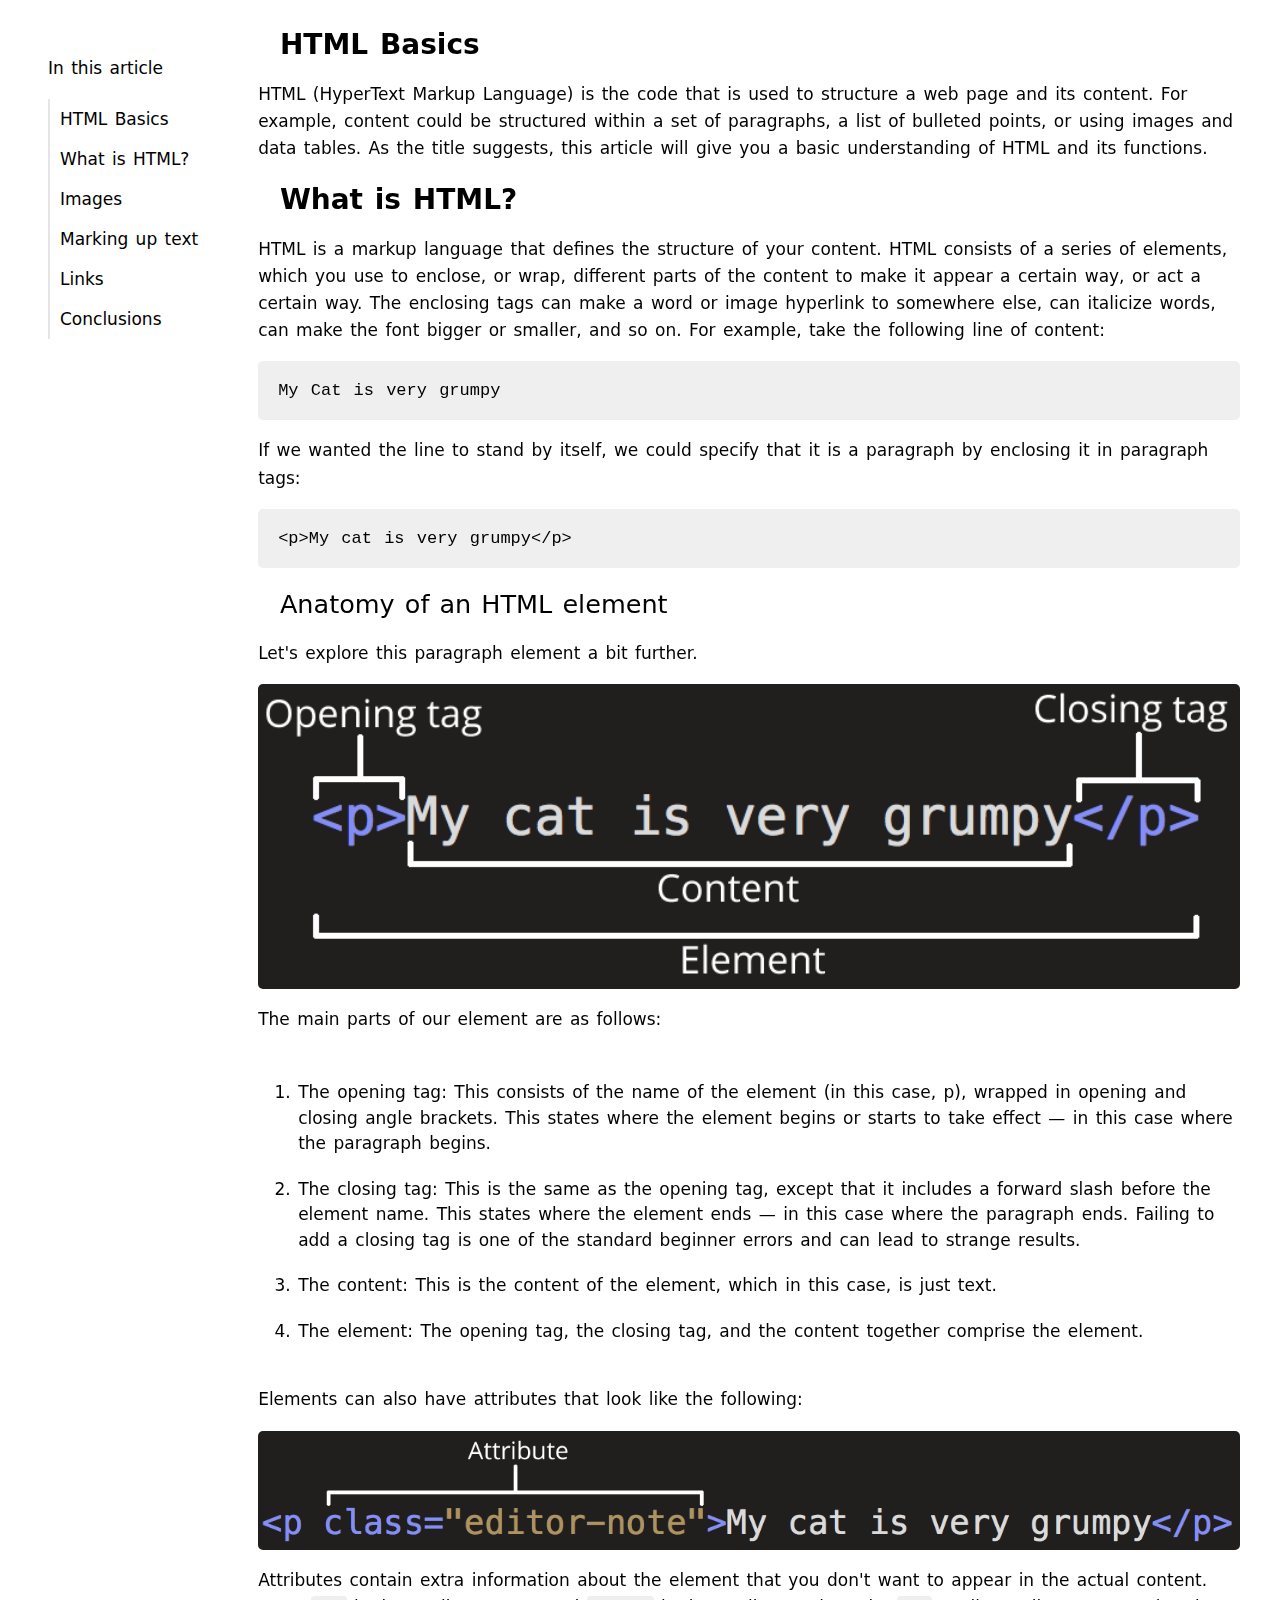
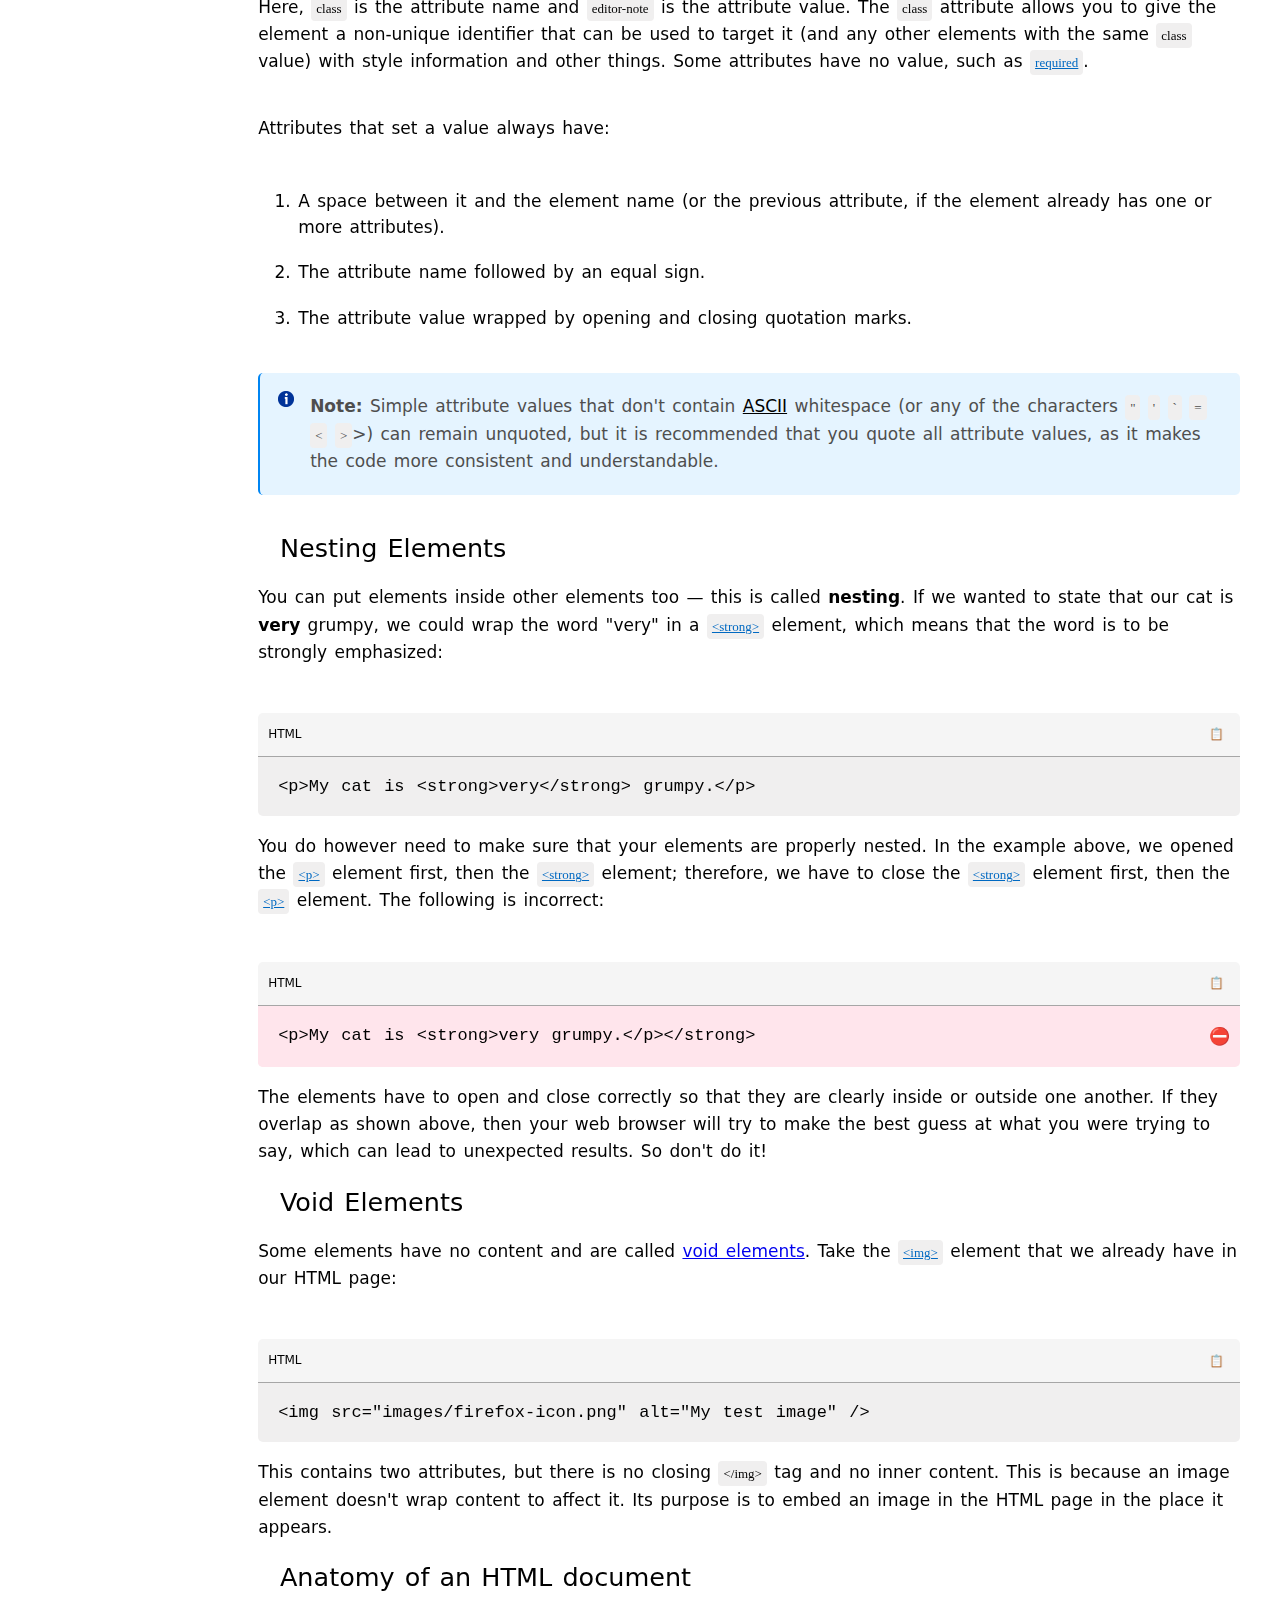
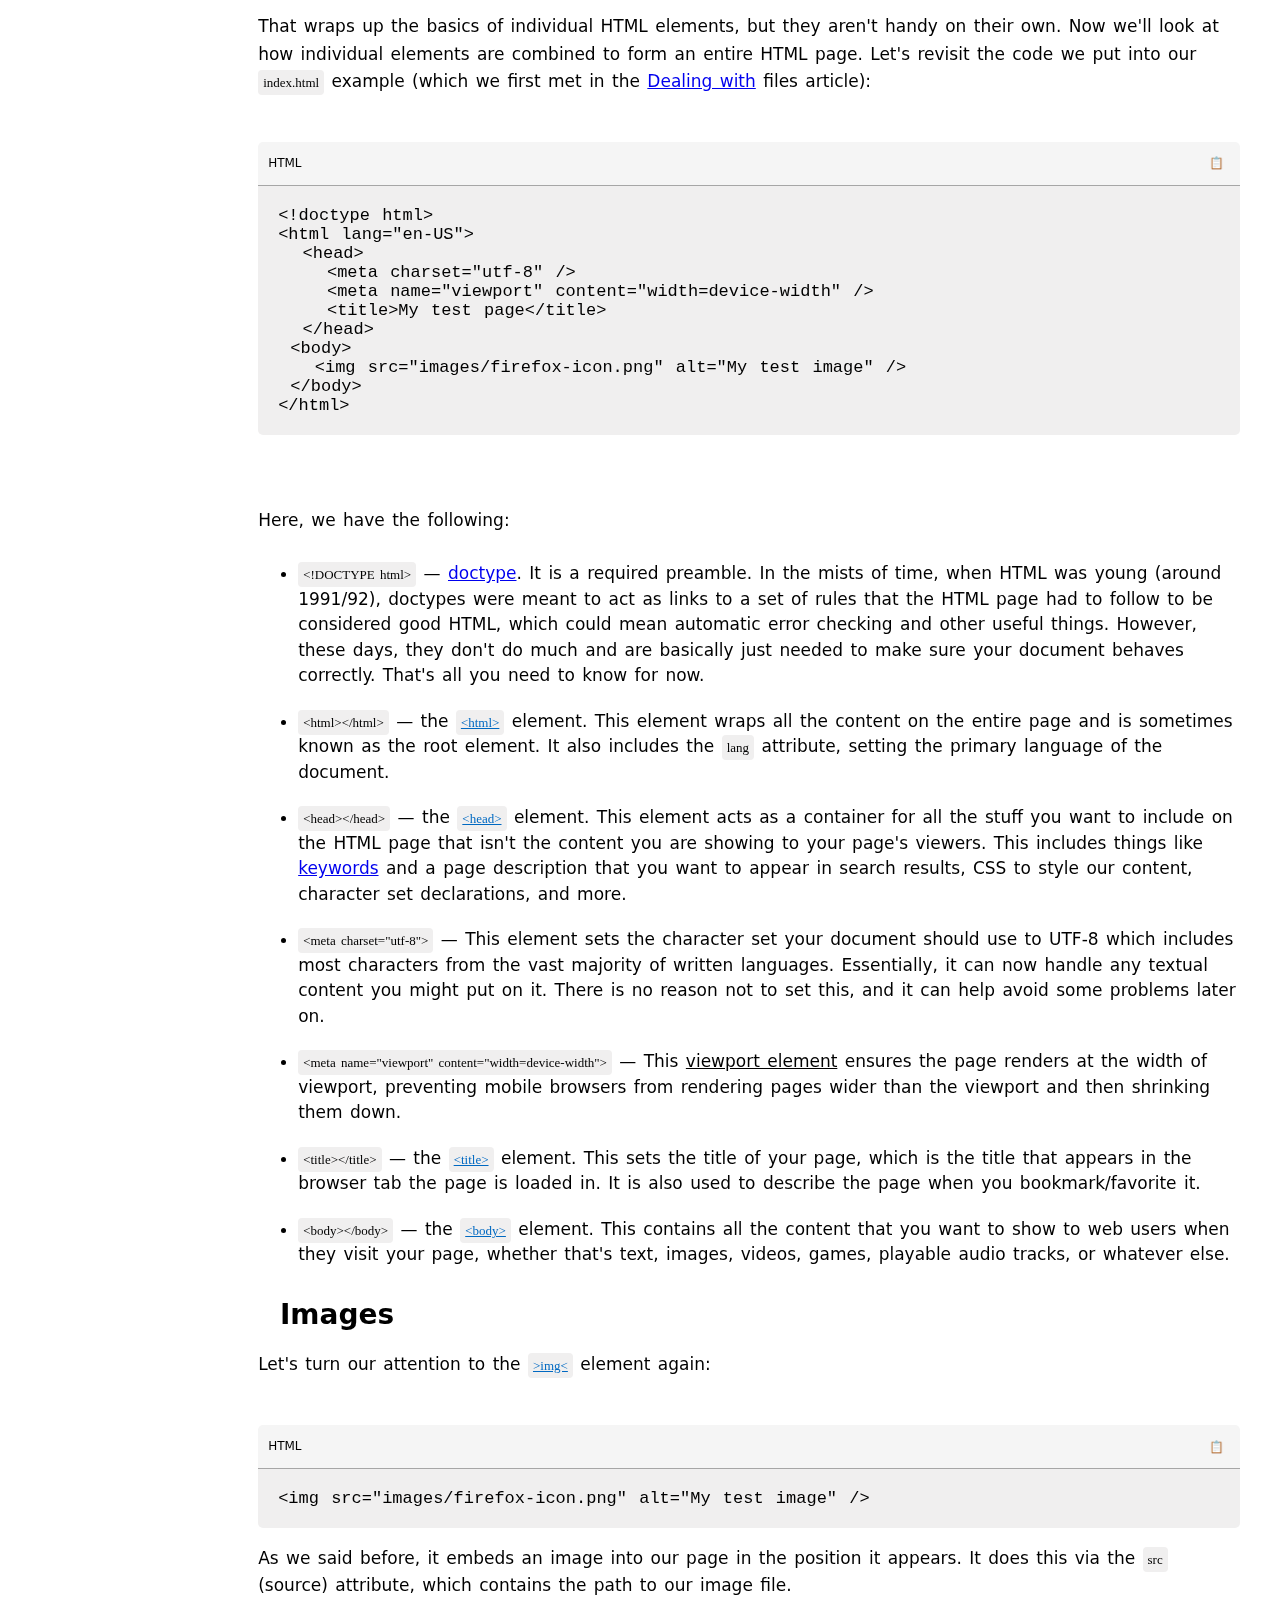
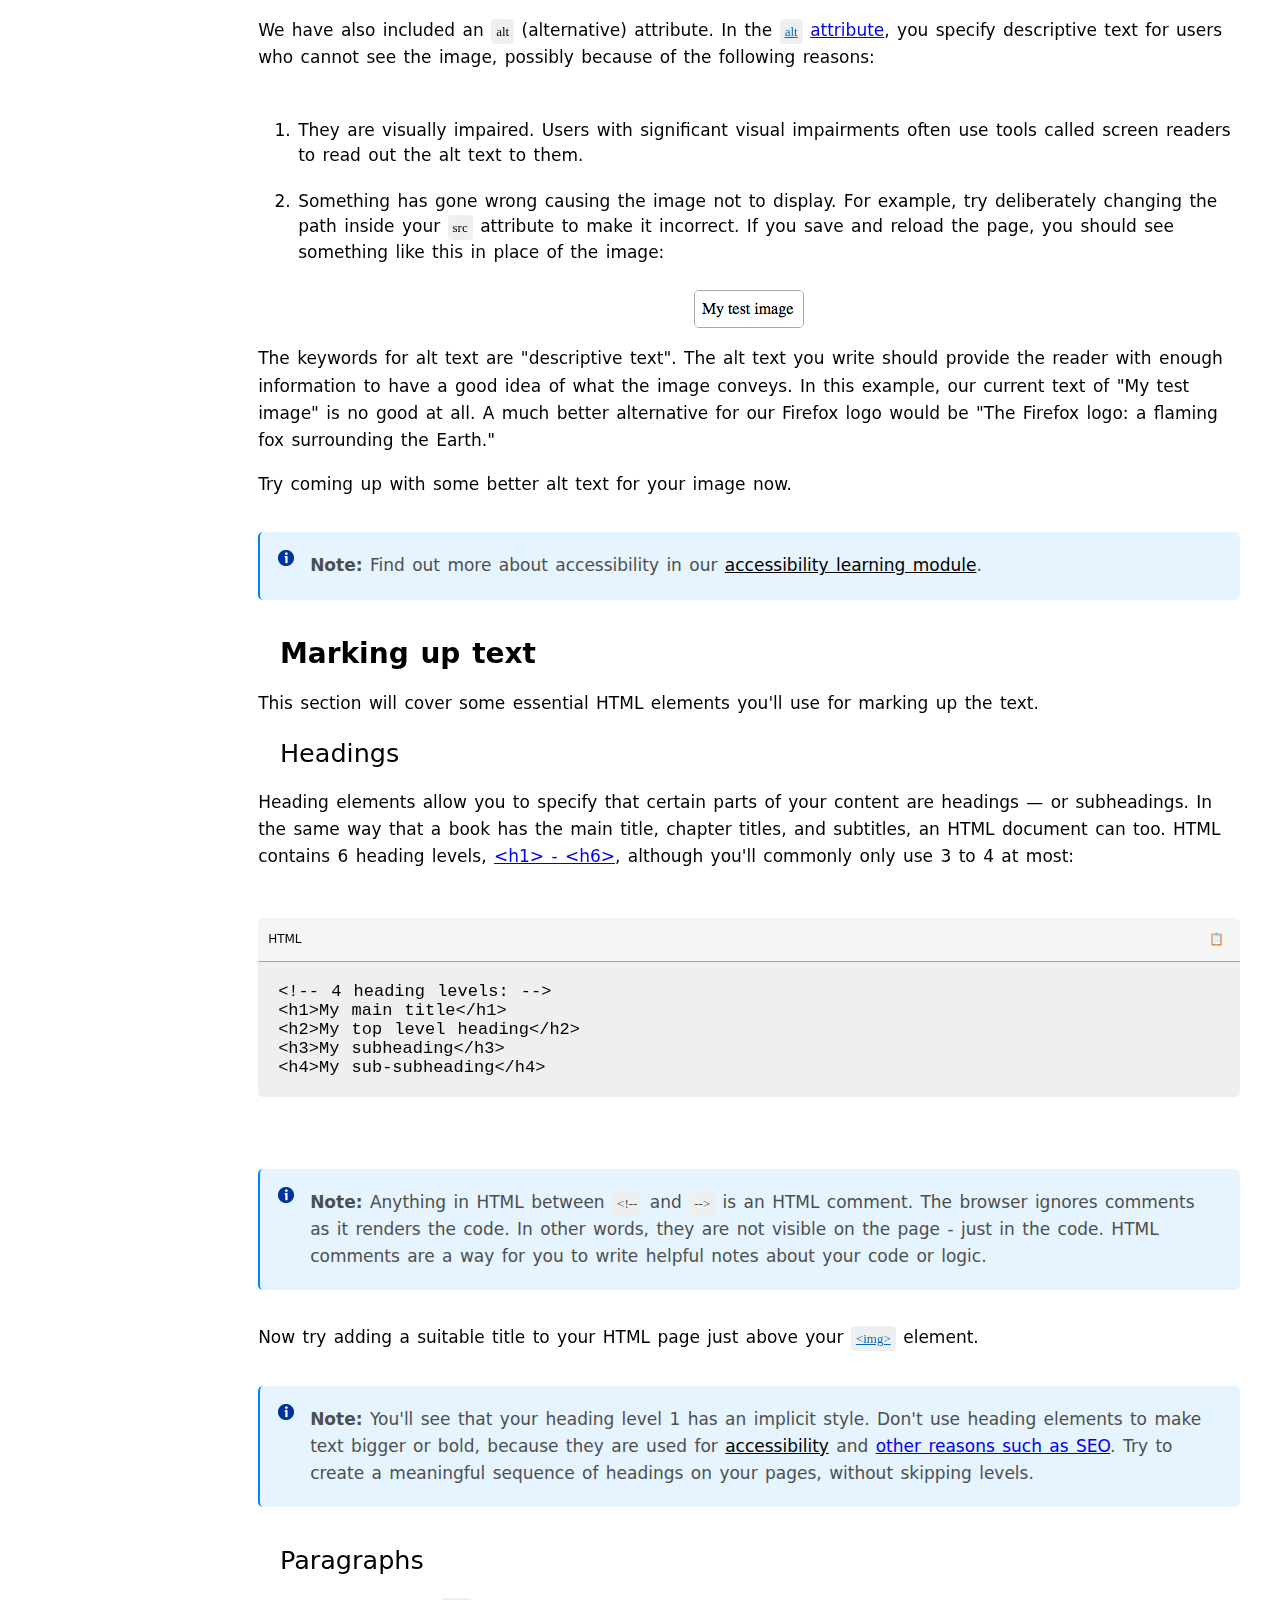
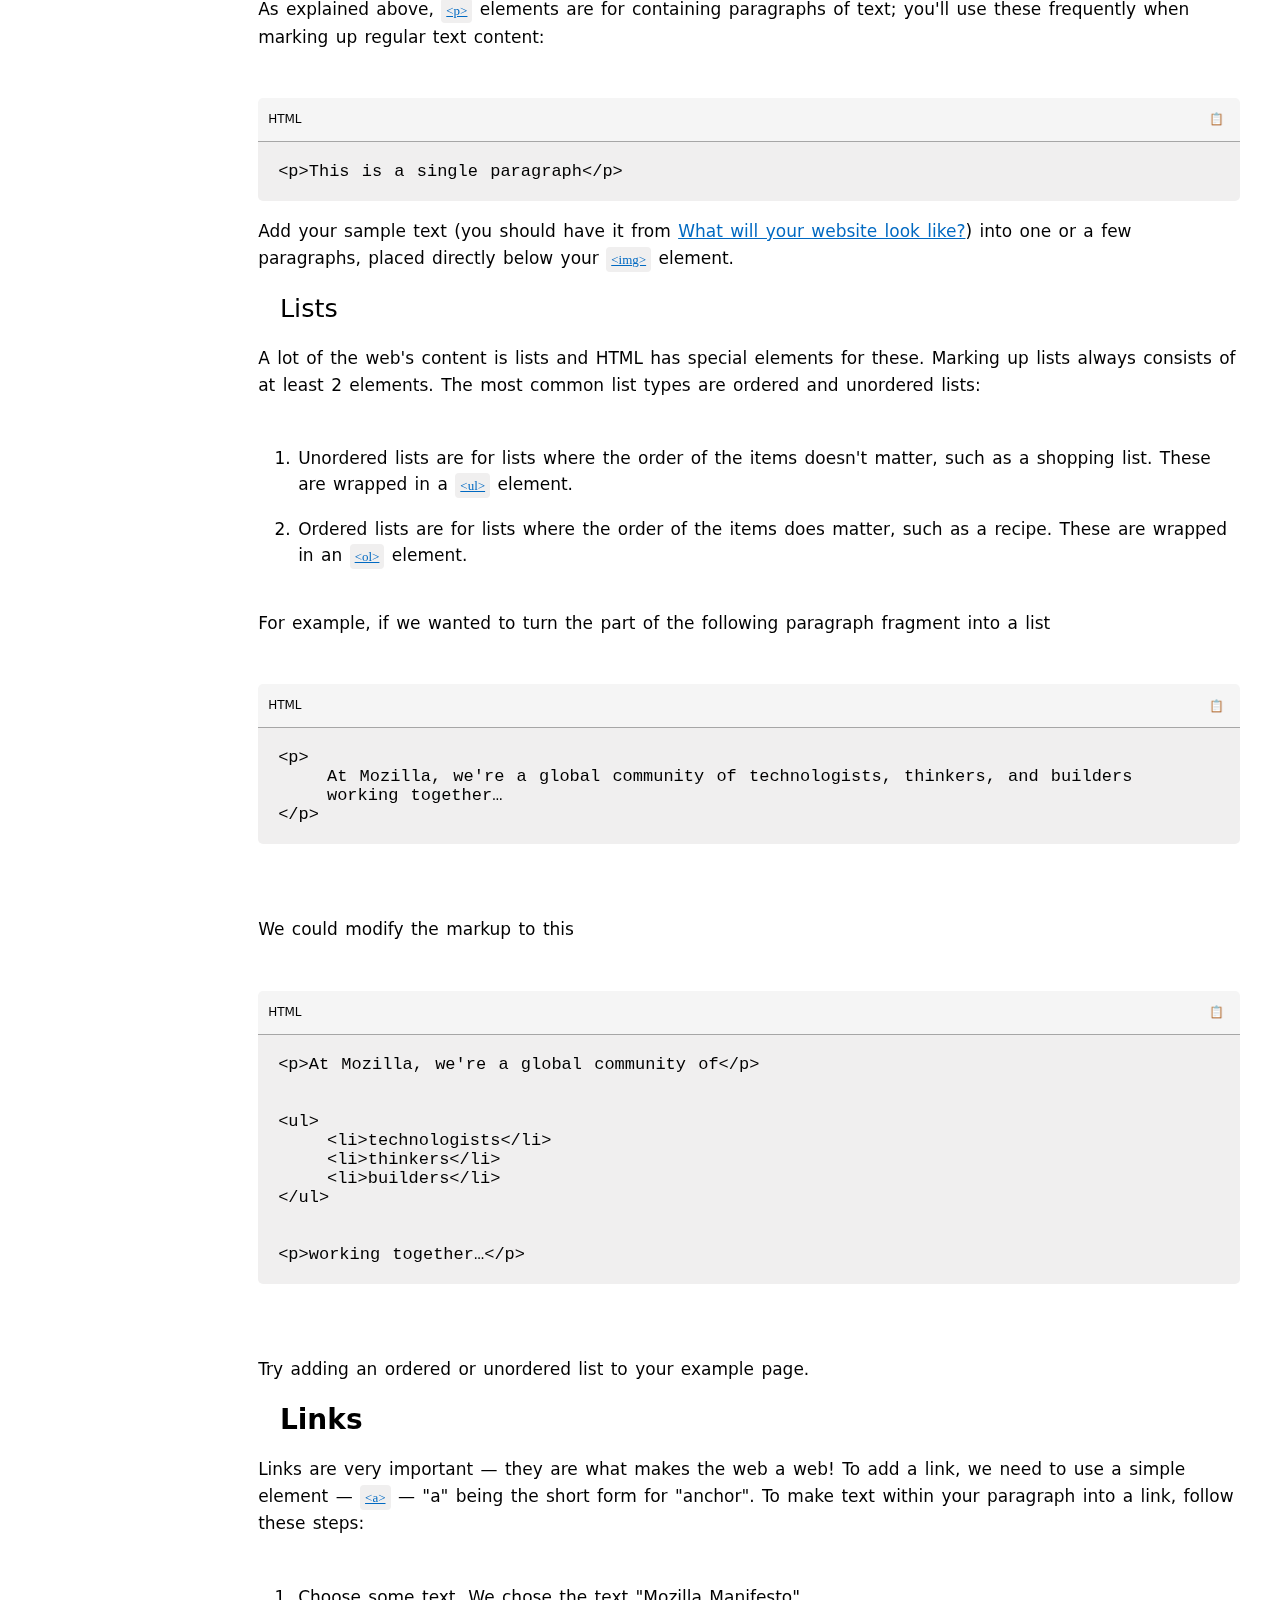
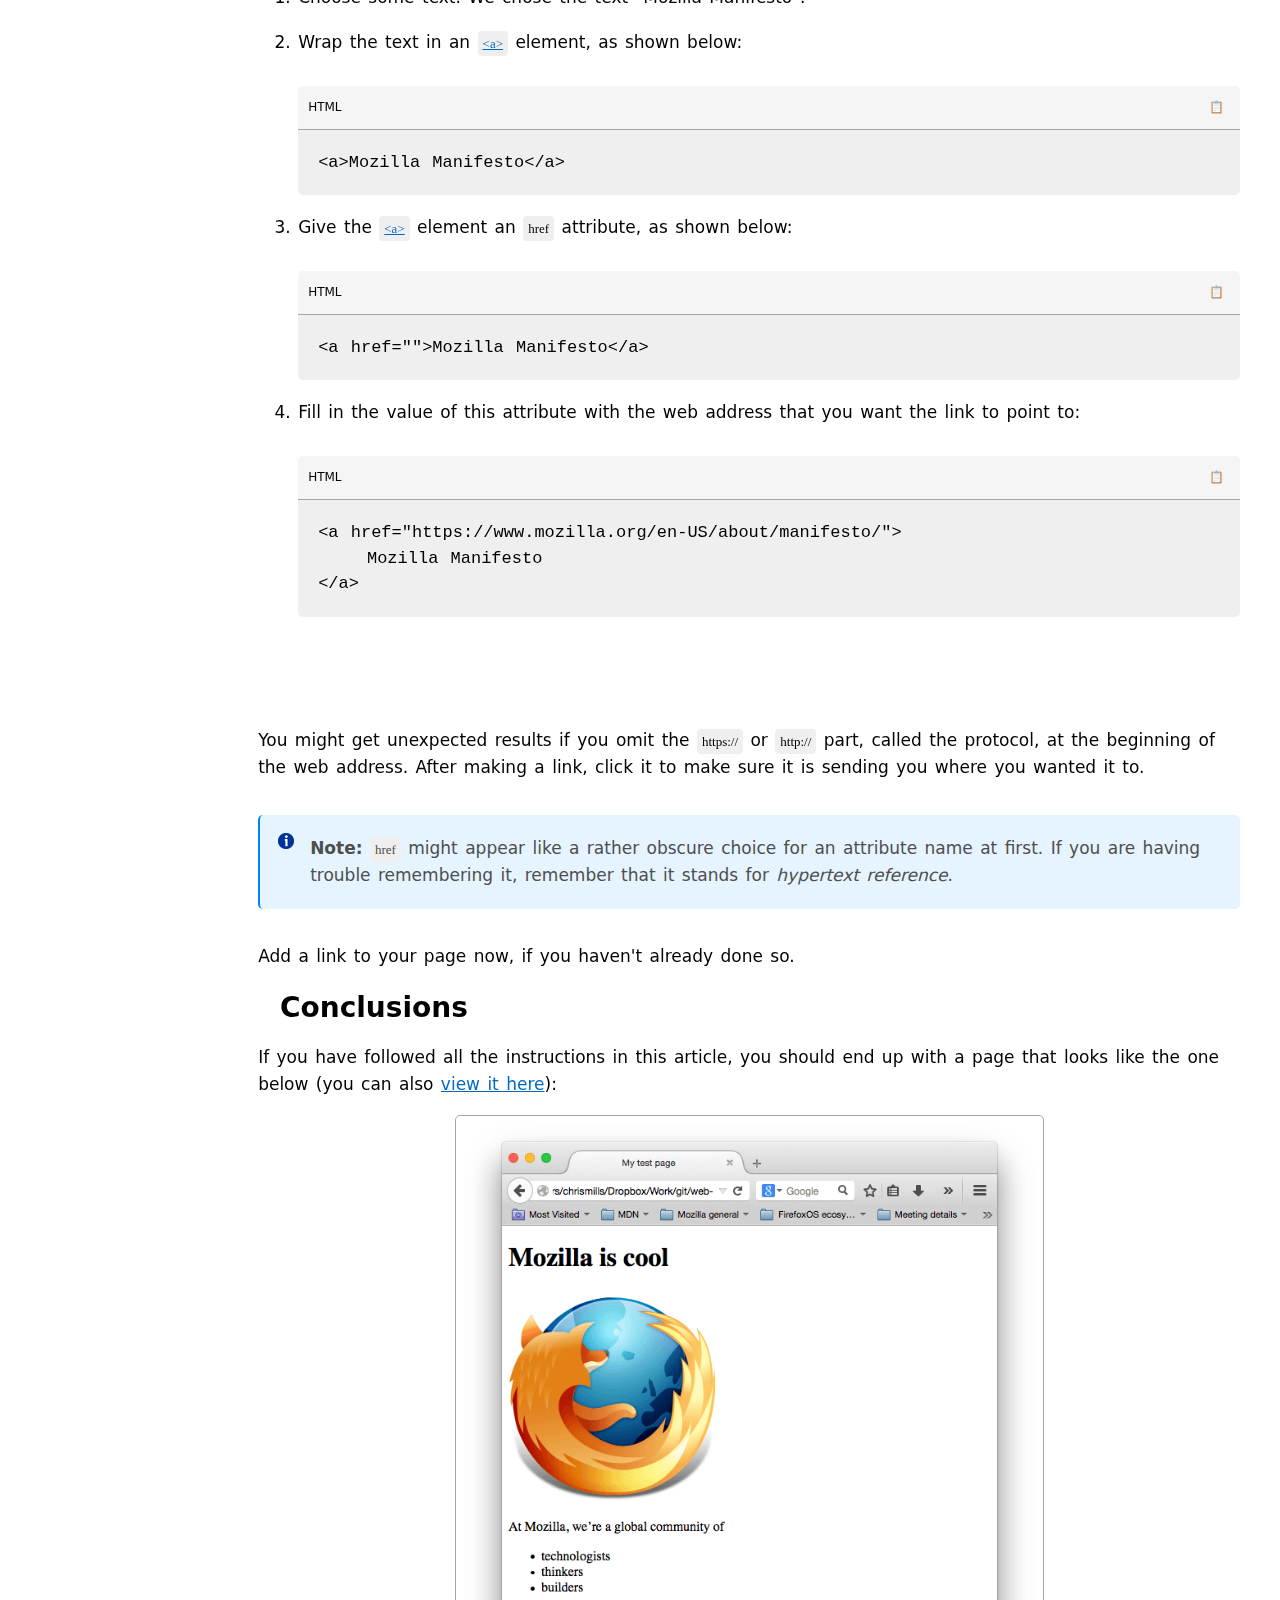
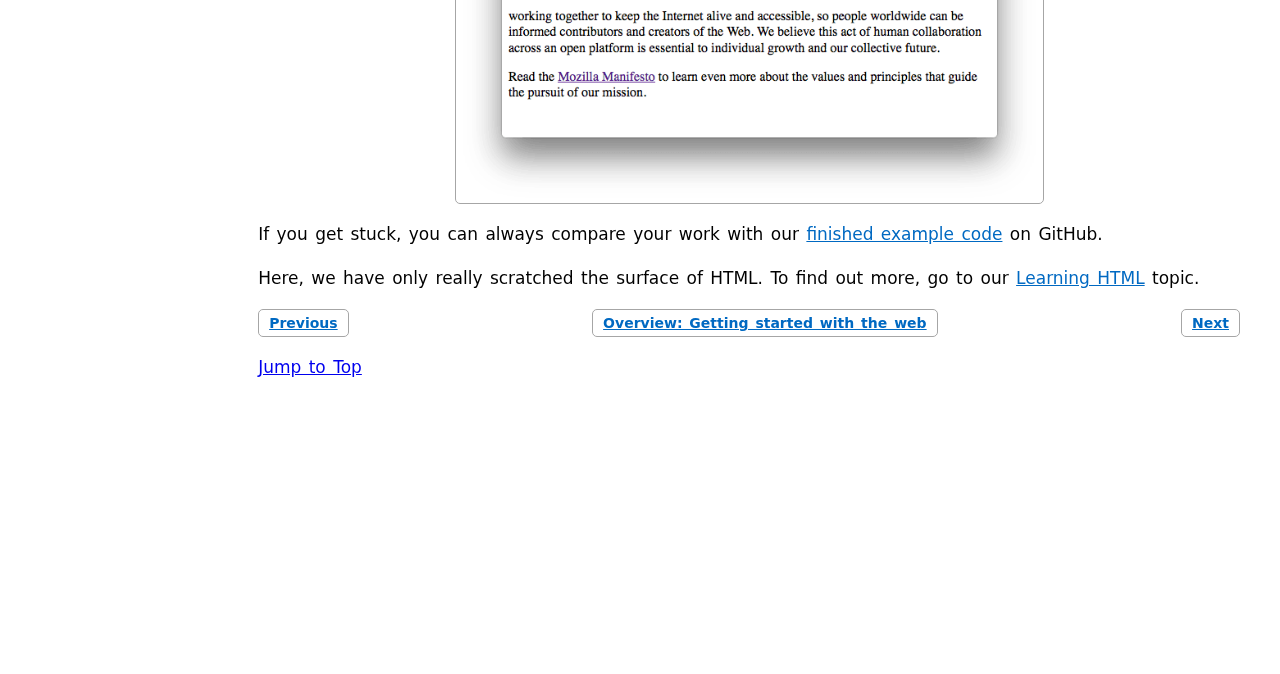
<file: index.html>
<!DOCTYPE html>
<html lang="en">
<head>
    <meta charset="UTF-8">
    <meta name="viewport" content="width=device-width, initial-scale=1.0">
    <title>Documentation Page</title>
    <link rel="stylesheet" href="Documentationpage.css">
</head>
<body>
        
    <nav id="navbar">
        <p>In this article</p>
        <a class="nav-link" href="#HTML_Basics" class="active">HTML Basics</a>
        <a class="nav-link" href="#What_is_HTML">What is HTML?</a>
        <a class="nav-link" href="#Images">Images</a>
        <a class="nav-link" href="#Marking_up_text">Marking up text</a>
        <a class="nav-link" href="#Links">Links</a>
        <a href="#conclusion" class="nav-link">Conclusions</a>
        
    </nav>
    <main id="main-doc">
        
        <section class="main-section" id="HTML_Basics">
            <header><a href="#HTML_Basics" class="neutral">HTML Basics</a></header>
            <p>HTML (<span>H</span>yperText <span>M</span>arkup <span>L</span>anguage) is the code that is used to structure a web page and its content. For example, content could be structured within a set of paragraphs, a list of bulleted points, or using images and data tables. As the title suggests, this article will give you a basic understanding of HTML and its functions.</p>
            
        </section>
        <section class="main-section" id="What_is_HTML">
            <header><a href="#What_is_HTML" class="neutral">What is HTML?</a></header>
            <p>HTML is a markup language that defines the structure of your content. HTML consists of a series of elements, which you use to enclose, or wrap, different parts of the content to make it appear a certain way, or act a certain way. The enclosing tags can make a word or image hyperlink to somewhere else, can italicize words, can make the font bigger or smaller, and so on. For example, take the following line of content:</p>
            <code>My Cat is very grumpy</code>
            <p>If we wanted the line to stand by itself, we could specify that it is a paragraph by enclosing it in paragraph tags:</p>
            <code>&lt;p&gt;My cat is very grumpy&lt;/p&gt;</code>
            <h2 id="anatomy1"><a href="#anatomy1" class="neutral">Anatomy of an HTML element</a></h2>
            <p>Let's explore this paragraph element a bit further.</p>
            <img src="anatomy.png" alt="An anatomy of an html element">
            <p>The main parts of our element are as follows:</p>
            <ol>
                <li><span  class="list">The opening tag:</span> This consists of the name of the element (in this case, p), wrapped in opening and closing <span>angle brackets</span>. This states where the element begins or starts to take effect — in this case where the paragraph begins.</li>
                <li><span  class="list">The closing tag:</span> This is the same as the opening tag, except that it includes a forward slash before the element name. This states where the element ends — in this case where the paragraph ends. Failing to add a closing tag is one of the standard beginner errors and can lead to strange results.</li>
                <li><span  class="list">The content:</span> This is the content of the element, which in this case, is just text.</li>
                <li><span  class="list">The element:</span> The opening tag, the closing tag, and the content together comprise the element.</li>
            </ol>
            <p>Elements can also have attributes that look like the following:</p>
            <img src="anatomy1.png" alt="Elements can also look like this">
            <p>Attributes contain extra information about the element that you don't want to appear in the actual content. Here, <span class="text">class</span> is the attribute name and <span class="text">editor-note</span> is the attribute value. The <span class="text">class</span> attribute allows you to give the element a non-unique identifier that can be used to target it (and any other elements with the same <span class="text">class</span> value) with style information and other things. Some attributes have no value, such as <span class="text1">required</span>.</p>
            <p class="paragraph">Attributes that set a value always have:</p>
            <ol>
                <li>A space between it and the element name (or the previous attribute, if the element already has one or more attributes).</li>
                <li>The attribute name followed by an equal sign.</li>
                <li>The attribute value wrapped by opening and closing quotation marks.</li>
            </ol>
            <div class="bluediv">
                <img src="Untitled design.png" alt="info icon" class="infoicon">
                <p class="bluenote"><span class="bold">Note:</span> Simple attribute values that don't contain <a class="blacklink" href="https://developer.mozilla.org/en-US/docs/Glossary/ASCII">ASCII</a> whitespace (or any of the characters <span class="text">"</span> <span class="text">'</span> <span class="text">`</span> <span class="text">=</span> <span class="text">&lt;</span> <span class="text">&gt;</span>>) can remain unquoted, but it is recommended that you quote all attribute values, as it makes the code more consistent and understandable.</p>
            </div>
            <h2 id="nestingelements"><a href="#nestingelements" class="neutral">Nesting Elements</a></h2>
            <p>You can put elements inside other elements too — this is called <span class="bold">nesting</span>. If we wanted to state that our cat is <strong>very</strong> grumpy, we could wrap the word "very" in a <span class="text1">&lt;strong&gt;</span> element, which means that the word is to be strongly emphasized:</p>
            <div class="copycode">
                <div class="copyhead">
                    <p class="codetitle">HTML</p>
                    <button class="copybtn" onclick="copyText1()">📋</button>
                </div>
                <code id="copytextid1">&lt;p&gt;My cat is &lt;strong&gt;very&lt;/strong&gt; grumpy.&lt;/p&gt;</code>
            </div>
            <p>You do however need to make sure that your elements are properly nested. In the example above, we opened the <span class="text1">&lt;p&gt;</span> element first, then the <span class="text1">&lt;strong&gt;</span> element; therefore, we have to close the <span class="text1">&lt;strong&gt;</span> element first, then the <span class="text1">&lt;p&gt;</span> element. The following is incorrect:</p>
            <div class="copycode">
                <div class="copyhead">
                    <p class="codetitle">HTML</p>
                    <button class="copybtn" onclick="copyText2()">📋</button>
                </div>
                <div class="bottomcode">
                    <code id="copytextid2" class="wrongcode">&lt;p&gt;My cat is &lt;strong&gt;very grumpy.&lt;/p&gt;&lt;/strong&gt;</code>
                    <p class="erroricon">⛔</p>
                </div>
            </div>
            <p>The elements have to open and close correctly so that they are clearly inside or outside one another. If they overlap as shown above, then your web browser will try to make the best guess at what you were trying to say, which can lead to unexpected results. So don't do it!</p>
            <h2 id="voidelements"><a class="neutral" href="#voidelements">Void Elements</a></h2>
            <p>Some elements have no content and are called <a href="https://developer.mozilla.org/en-US/docs/Glossary/Void_element">void elements</a>. Take the <span class="text1">&lt;img&gt;</span> element that we already have in our HTML page:</p>
            <div class="copycode">
                <div class="copyhead">
                    <p class="codetitle">HTML</p>
                    <button class="copybtn" onclick="copyText3()">📋</button>
                </div>
                <code id="copytextid3">&lt;img src="images/firefox-icon.png" alt="My test image" /&gt;</code>
            </div>
            <p>This contains two attributes, but there is no closing <span class="text">&lt;/img&gt;</span> tag and no inner content. This is because an image element doesn't wrap content to affect it. Its purpose is to embed an image in the HTML page in the place it appears.</p>
            <h2 id="anatomy2"><a href="#anatomy2" class="neutral">Anatomy of an HTML document</a></h2>
            <p>That wraps up the basics of individual HTML elements, but they aren't handy on their own. Now we'll look at how individual elements are combined to form an entire HTML page. Let's revisit the code we put into our <span class="text">index.html</span> example (which we first met in the <a href="https://developer.mozilla.org/en-US/docs/Learn/Getting_started_with_the_web/Dealing_with_files">Dealing with</a> files article):</p>
            <div class="copycode">
                <div class="copyhead">
                    <p class="codetitle">HTML</p>
                    <button class="copybtn" onclick="copyText4()">📋</button>
                </div>
                <pre><code id="copytextid4">&lt;!doctype html&gt;
&lt;html lang="en-US"&gt;
  &lt;head&gt;
    &lt;meta charset="utf-8" /&gt;
    &lt;meta name="viewport" content="width=device-width" /&gt;
    &lt;title&gt;My test page&lt;/title&gt;
  &lt;/head&gt;
 &lt;body&gt;
   &lt;img src="images/firefox-icon.png" alt="My test image" /&gt;
 &lt;/body&gt;
&lt;/html&gt;</code>
                </pre>
            </div>
            <p>Here, we have the following:</p>
            <ul>
                <li><span class="text">&lt;!DOCTYPE html&gt;</span> — <a href="https://developer.mozilla.org/en-US/docs/Glossary/Doctype">doctype</a>. It is a required preamble. In the mists of time, when HTML was young (around 1991/92), doctypes were meant to act as links to a set of rules that the HTML page had to follow to be considered good HTML, which could mean automatic error checking and other useful things. However, these days, they don't do much and are basically just needed to make sure your document behaves correctly. That's all you need to know for now.</li>
                <li><span class="text">&lt;html&gt;&lt;/html&gt;</span> — the <span class="text1">&lt;html&gt;</span> element. This element wraps all the content on the entire page and is sometimes known as the root element. It also includes the <span class="text">lang</span> attribute, setting the primary language of the document.</li>
                <li><span class="text">&lt;head&gt;&lt;/head&gt;</span> — the <span class="text1">&lt;head&gt;</span> element. This element acts as a container for all the stuff you want to include on the HTML page that isn't the content you are showing to your page's viewers. This includes things like <a href="https://developer.mozilla.org/en-US/docs/Glossary/Keyword">keywords</a> and a page description that you want to appear in search results, CSS to style our content, character set declarations, and more.</li>
                <li><span class="text">&lt;meta charset="utf-8"&gt;</span> — This element sets the character set your document should use to UTF-8 which includes most characters from the vast majority of written languages. Essentially, it can now handle any textual content you might put on it. There is no reason not to set this, and it can help avoid some problems later on.</li>
                <li><span class="text">&lt;meta name="viewport" content="width=device-width"&gt;</span> — This <a href="">viewport element</a> ensures the page renders at the width of viewport, preventing mobile browsers from rendering pages wider than the viewport and then shrinking them down.</li>
                <li><span class="text">&lt;title&gt;&lt;/title&gt;</span> — the <span class="text1">&lt;title&gt;</span> element. This sets the title of your page, which is the title that appears in the browser tab the page is loaded in. It is also used to describe the page when you bookmark/favorite it.</li>
                <li><span class="text">&lt;body&gt;&lt;/body&gt;</span> — the <span class="text1">&lt;body&gt;</span> element. This contains all the content that you want to show to web users when they visit your page, whether that's text, images, videos, games, playable audio tracks, or whatever else.</li>
            </ul>
        </section>
        <section class="main-section" id="Images">
            <header><a href="#Images" class="neutral">Images</a></header>
            <p>Let's turn our attention to the <span class="text1">&gt;img&lt;</span> element again:</p>
            <div class="copycode">
                <div class="copyhead">
                    <p class="codetitle">HTML</p>
                    <button class="copybtn" onclick="copyText5()">📋</button>
                </div>
                <code id="copytextid5">&lt;img src="images/firefox-icon.png" alt="My test image" /&gt;</code>
            </div>
            <p>As we said before, it embeds an image into our page in the position it appears. It does this via the <span class="text">src</span> (source) attribute, which contains the path to our image file.</p>
            <p>We have also included an <span class="text">alt</span> (alternative) attribute. In the <span class="text1">alt</span> <a href="https://developer.mozilla.org/en-US/docs/Web/HTML/Element/img#authoring_meaningful_alternate_descriptions">attribute</a>, you specify descriptive text for users who cannot see the image, possibly because of the following reasons:</p>
            <ol>
                <li>They are visually impaired. Users with significant visual impairments often use tools called screen readers to read out the alt text to them.</li>
                <li>Something has gone wrong causing the image not to display. For example, try deliberately changing the path inside your <span class="text">src</span> attribute to make it incorrect. If you save and reload the page, you should see something like this in place of the image:</li>
            </ol>
            <img class="alttext" src="alt-text-example.png" alt="alternative description example">
            <p>The keywords for alt text are "descriptive text". The alt text you write should provide the reader with enough information to have a good idea of what the image conveys. In this example, our current text of "My test image" is no good at all. A much better alternative for our Firefox logo would be "The Firefox logo: a flaming fox surrounding the Earth."</p>
            <p>Try coming up with some better alt text for your image now.</p>
            <div class="bluediv">
                <img src="Untitled design.png" alt="info icon" class="infoicon">
                <p class="bluenote"><span class="bold">Note:</span> Find out more about accessibility in our <a class="blacklink" href="https://developer.mozilla.org/en-US/docs/Learn/Accessibility">accessibility learning module</a>.</p>
            </div>
        </section>
        <section class="main-section" id="Marking_up_text">
            <header><a href="#Marking_up_text" class="neutral">Marking up text</a></header>
            <p>This section will cover some essential HTML elements you'll use for marking up the text.</p>
            <h2 id="heading"><a href="#heading" class="neutral">Headings</a></h2>
            <p>Heading elements allow you to specify that certain parts of your content are headings — or subheadings. In the same way that a book has the main title, chapter titles, and subtitles, an HTML document can too. HTML contains 6 heading levels, <a href="https://developer.mozilla.org/en-US/docs/Web/HTML/Element/Heading_Elements">&lt;h1&gt; - &lt;h6&gt;</a>, although you'll commonly only use 3 to 4 at most:</p>
            <div class="copycode">
                <div class="copyhead">
                    <p class="codetitle">HTML</p>
                    <button class="copybtn" onclick="copyText6()">📋</button>
                </div>
                <pre><code id="copytextid6">&lt;!-- 4 heading levels: --&gt;
&lt;h1&gt;My main title&lt;/h1&gt;
&lt;h2&gt;My top level heading&lt;/h2&gt;
&lt;h3&gt;My subheading&lt;/h3&gt;
&lt;h4&gt;My sub-subheading&lt;/h4&gt;</code>
                </pre>
            </div>
            <div class="bluediv">
                <img class="infoicon" src="Untitled design.png" alt="info icon">
                <p class="bluenote"><span class="bold">Note:</span> Anything in HTML between <span class="text">&lt;!--</span> and <span class="text">--&gt;</span> is an HTML comment. The browser ignores comments as it renders the code. In other words, they are not visible on the page - just in the code. HTML comments are a way for you to write helpful notes about your code or logic.</p>
            </div>
            <p>Now try adding a suitable title to your HTML page just above your <span class="text1">&lt;img&gt;</span> element.</p>
            <div class="bluediv">
                <img class="infoicon" src="Untitled design.png" alt="info icon">
                <p class="bluenote"><span class="bold">Note:</span> You'll see that your heading level 1 has an implicit style. Don't use heading elements to make text bigger or bold, because they are used for <a href="https://developer.mozilla.org/en-US/docs/Learn/Accessibility/HTML#text_content" class="blacklink">accessibility</a> and <a href="https://developer.mozilla.org/en-US/docs/Learn/HTML/Introduction_to_HTML/HTML_text_fundamentals#why_do_we_need_structure">other reasons such as SEO</a>. Try to create a meaningful sequence of headings on your pages, without skipping levels.</p>
            </div>
            <h2 id="paragraph"><a href="#paragraph" class="neutral">Paragraphs</a></h2>
            <p>As explained above, <span class="text1">&lt;p&gt;</span> elements are for containing paragraphs of text; you'll use these frequently when marking up regular text content:</p>
            <div class="copycode">
                <div class="copyhead">
                    <p class="codetitle">HTML</p>
                    <button class="copybtn" onclick="copyText7()">📋</button>
                </div>
                <code id="copytextid7">&lt;p&gt;This is a single paragraph&lt;/p&gt;</code>
            </div>
            <p>Add your sample text (you should have it from <a href="https://developer.mozilla.org/en-US/docs/Learn/Getting_started_with_the_web/What_will_your_website_look_like" id="bluelink">What will your website look like?</a>) into one or a few paragraphs, placed directly below your <span class="text1">&lt;img&gt;</span> element.</p>
            <h2 id="lists"><a href="#lists" class="neutral">Lists</a></h2>
            <p>A lot of the web's content is lists and HTML has special elements for these. Marking up lists always consists of at least 2 elements. The most common list types are ordered and unordered lists:</p>
            <ol>
                <li>Unordered lists are for lists where the order of the items doesn't matter, such as a shopping list. These are wrapped in a <span class="text1">&lt;ul&gt;</span> element.</li>
                <li>Ordered lists are for lists where the order of the items does matter, such as a recipe. These are wrapped in an <span class="text1">&lt;ol&gt;</span> element.</li>
            </ol>
            <p>For example, if we wanted to turn the part of the following paragraph fragment into a list</p>
            <div class="copycode">
                <div class="copyhead">
                    <p class="codetitle">HTML</p>
                    <button class="copybtn" onclick="copyText8()">📋</button>
                </div>
                <pre><code id="copytextid8">&lt;p&gt;  
    At Mozilla, we're a global community of technologists, thinkers, and builders
    working together…
&lt;/p&gt;</code>
            </pre></div>
            
            <p>We could modify the markup to this</p>
            <div class="copycode">
                <div class="copyhead">
                    <p class="codetitle">HTML</p>
                    <button class="copybtn" onclick="copyText9()">📋</button>
                </div>
                <pre><code id="copytextid9">&lt;p&gt;At Mozilla, we're a global community of&lt;/p&gt;


&lt;ul&gt;
    &lt;li&gt;technologists&lt;/li&gt;
    &lt;li&gt;thinkers&lt;/li&gt;
    &lt;li&gt;builders&lt;/li&gt;
&lt;/ul&gt;


&lt;p&gt;working together…&lt;/p&gt;</code>
                        </pre>
                    </div>
            </div>
            <p>Try adding an ordered or unordered list to your example page.</p>
        </section>
        <section class="main-section" id="Links">
            <header><a href="#Links" class="neutral">Links</a></header>
            <p>Links are very important — they are what makes the web a web! To add a link, we need to use a simple element — <span class="text1">&lt;a&gt;</span> — "a" being the short form for "anchor". To make text within your paragraph into a link, follow these steps:</p>
            <ol>
                <li>Choose some text. We chose the text "Mozilla Manifesto".</li>
                <li>
                    Wrap the text in an <span class="text1">&lt;a&gt;</span> element, as shown below:
                    <div class="copycode">
                        <div class="copyhead">
                            <p class="codetitle">HTML</p>
                            <button class="copybtn" onclick="copyText10()">📋</button>
                        </div>
                        <code id="copytextid10">&lt;a&gt;Mozilla Manifesto&lt;/a&gt;</code>
                    </div>
                </li>
                <li>
                    Give the <span class="text1">&lt;a&gt;</span> element an <span class="text">href</span> attribute, as shown below:
                    <div class="copycode">
                        <div class="copyhead">
                            <p class="codetitle">HTML</p>
                            <button class="copybtn" onclick="copyText11()">📋</button>
                        </div>
                        <code id="copytextid11">&lt;a href=""&gt;Mozilla Manifesto&lt;/a&gt;</code>
                    </div>
                </li>
                <li>Fill in the value of this attribute with the web address that you want the link to point to:
                    <div class="copycode">
                        <div class="copyhead">
                            <p class="codetitle">HTML</p>
                            <button class="copybtn" onclick="copyText12()">📋</button>
                        </div>
                        <pre><code id="copytextid12">&lt;a href="https://www.mozilla.org/en-US/about/manifesto/"&gt;  
    Mozilla Manifesto
&lt;/a&gt;</code>
                    </pre></div>
                </li>
            </ol>
            <p>You might get unexpected results if you omit the <span class="text">https://</span> or <span class="text">http://</span> part, called the protocol, at the beginning of the web address. After making a link, click it to make sure it is sending you where you wanted it to.</p>
            <div class="bluediv">
                <img class="infoicon" src="Untitled design.png" alt="info icon">
                <p class="bluenote"><span class="bold">Note:</span> <span class="text">href</span> might appear like a rather obscure choice for an attribute name at first. If you are having trouble remembering it, remember that it stands for <span style="font-style: italic;">hypertext reference</span>.</p>
            </div>
            <p>Add a link to your page now, if you haven't already done so.</p>
        </section>
        <section class="main-section" id="conclusion">
            <header><a href="#conclusion" class="neutral">Conclusions</a></header>
            <p>If you have followed all the instructions in this article, you should end up with a page that looks like the one below (you can also <a href="https://mdn.github.io/beginner-html-site/" id="bluelink">view it here</a>):</p>
            <img src="conclusionimage.png" alt="Mozilla is cool" class="conimage">
            <p>If you get stuck, you can always compare your work with our <a href="https://github.com/mdn/beginner-html-site/blob/main/index.html" id="bluelink">finished example code</a> on GitHub.</p>
            <p>Here, we have only really scratched the surface of HTML. To find out more, go to our <a href="https://developer.mozilla.org/en-US/docs/Learn/HTML" id="bluelink">Learning HTML</a> topic.</p>
        </section>

        <div class="butdiv">
            <a href="https://developer.mozilla.org/en-US/docs/Learn/Getting_started_with_the_web/Dealing_with_files" id="bluelink" class="butlink">Previous</a>
            <a href="https://developer.mozilla.org/en-US/docs/Learn/Getting_started_with_the_web" id="bluelink" class="butlink">Overview: Getting started with the web</a>
            <a href="https://developer.mozilla.org/en-US/docs/Learn/Getting_started_with_the_web/CSS_basics" id="bluelink" class="butlink">Next</a>
        </div>

        <div>

        </div>

        <a href="#HTML_Basics" class="">Jump to Top</a>
    </main>

    
    <script src="Documentationpage.js"></script>
<!-- 
    <footer>
        <div id="bottomdiv">
            <div class="upperbottom">
                <div id="bottom1div">
                    <div>
                        <h3><a href="https://developer.mozilla.org/" class="">mdn</a></h3>
                        <p>Your blueprint for a better internet.</p>
                    </div>
                    <div>
                        
                    </div>
                </div>
                <div id="bottom2div">
                
                </div>
            </div>
            <div id="bottom3div"></div>
            <div id="bottom4div"></div>
        </div>
    </footer> 
-->
</body>

</html>
</file>
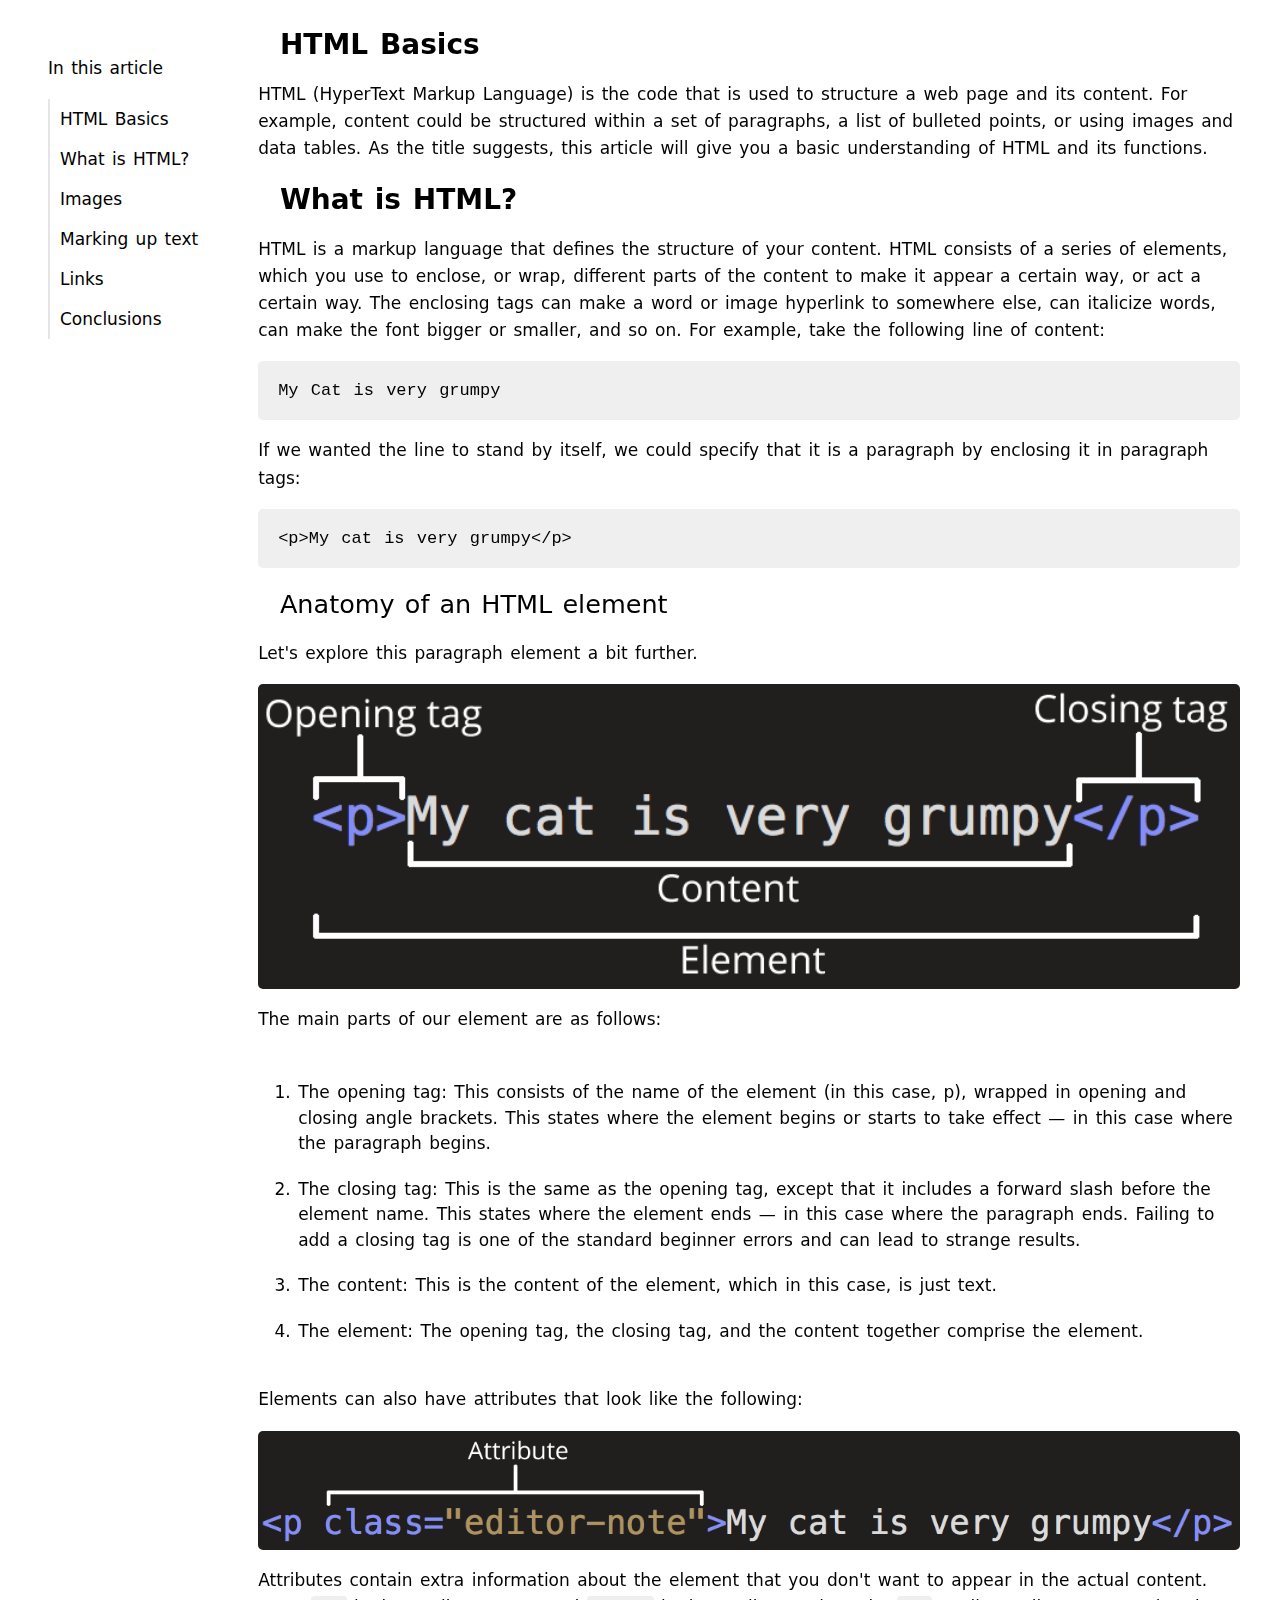
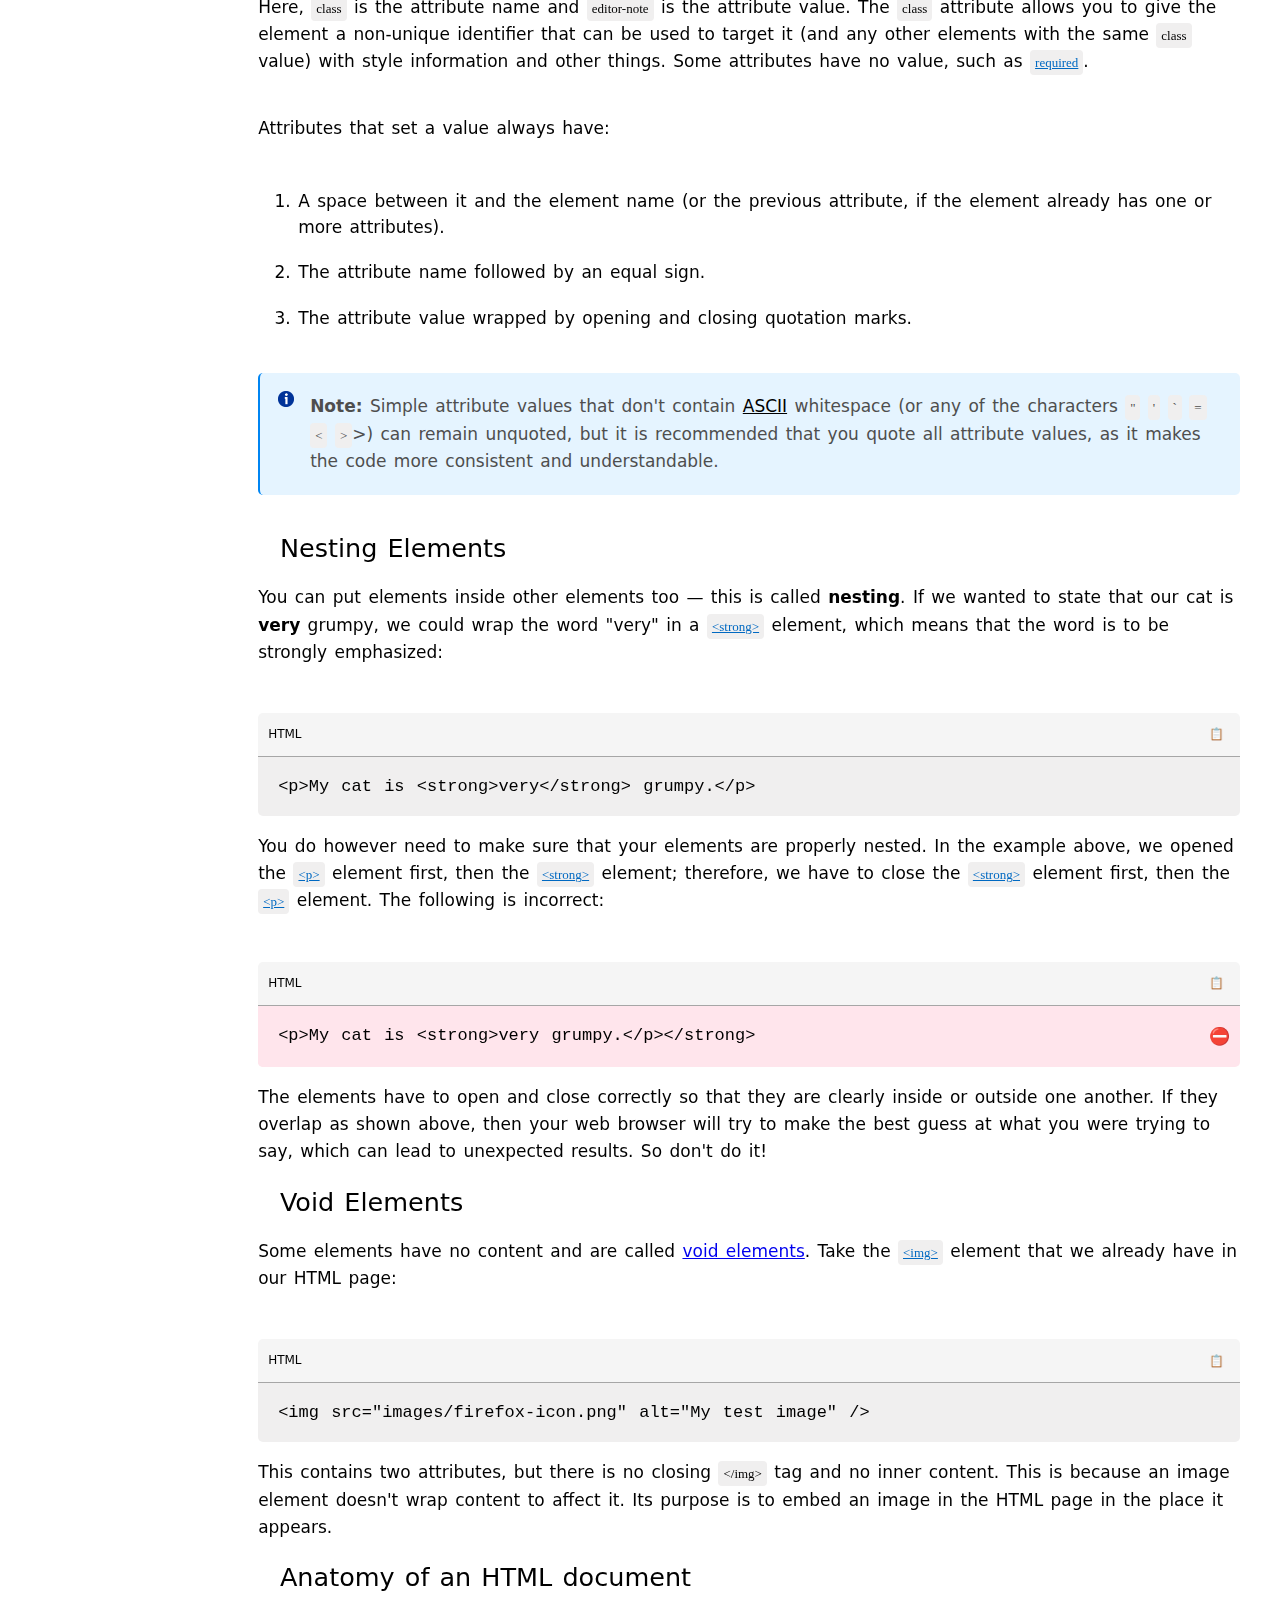
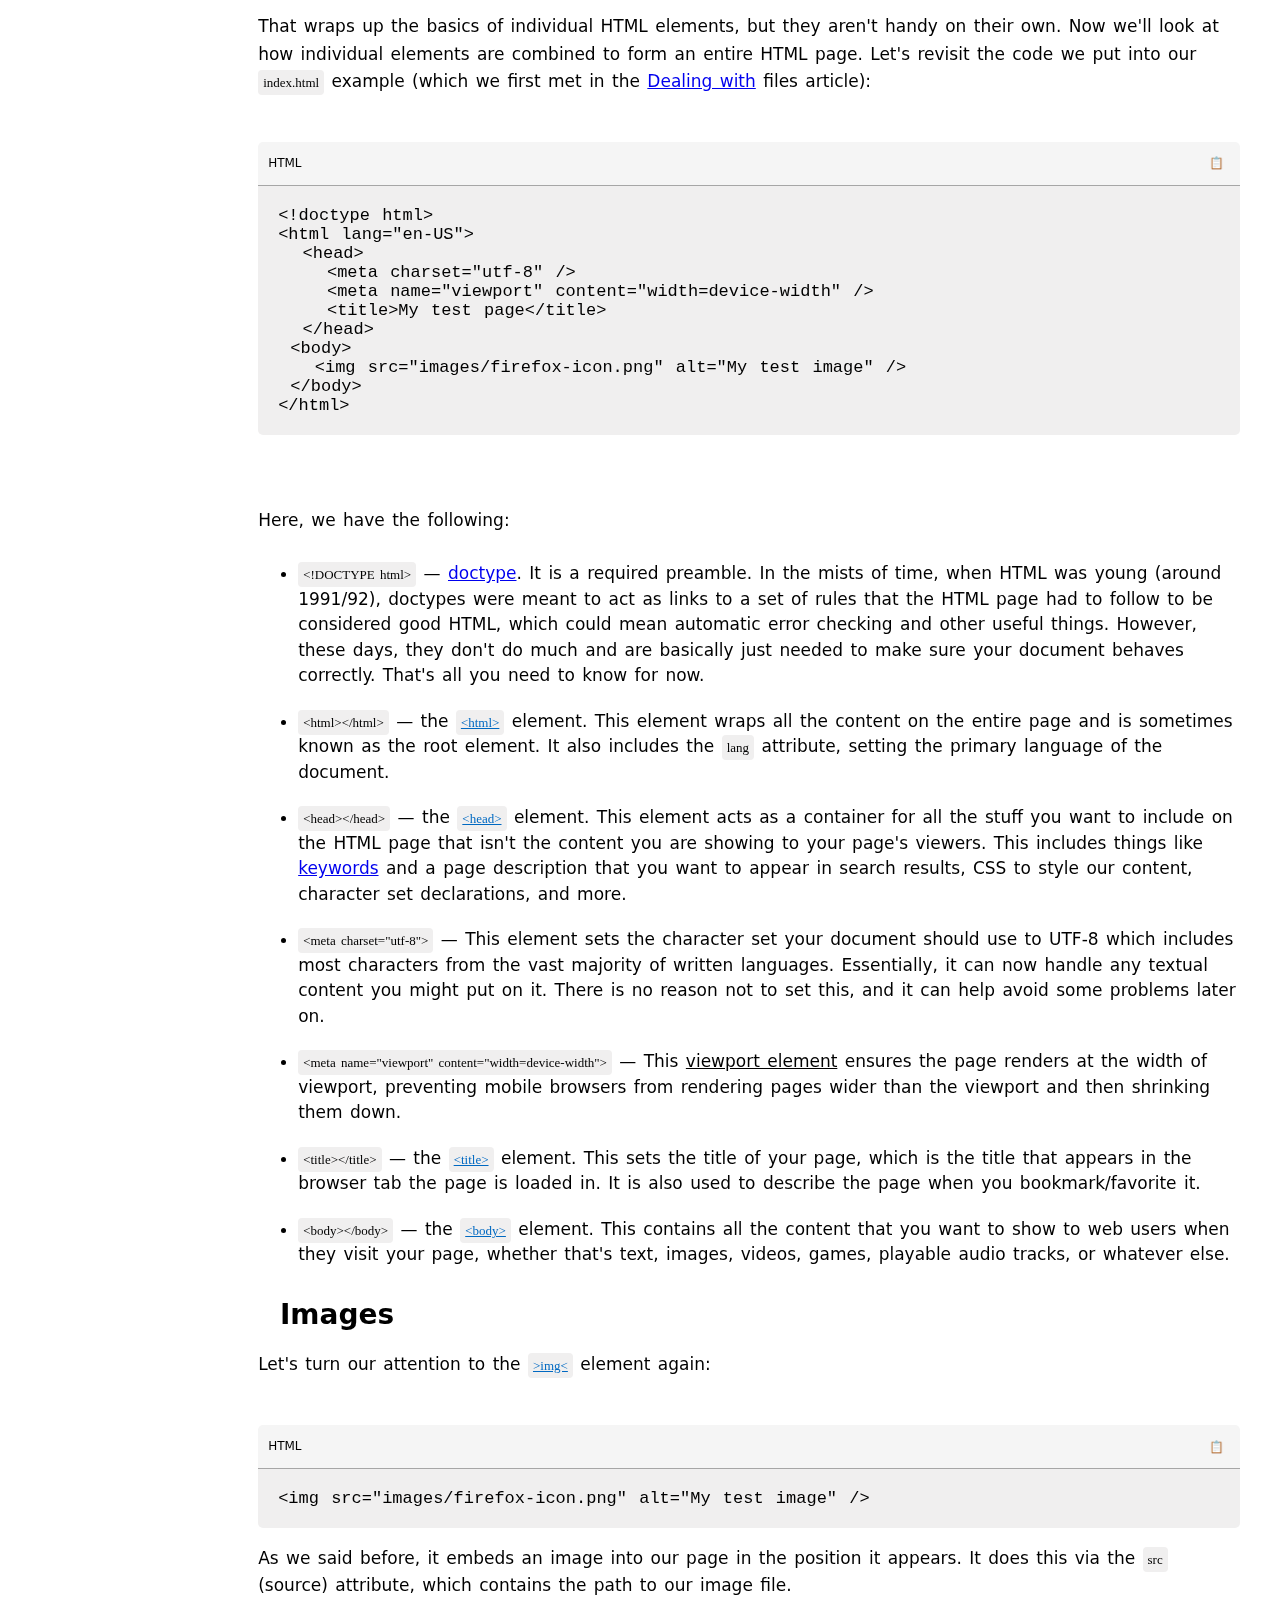
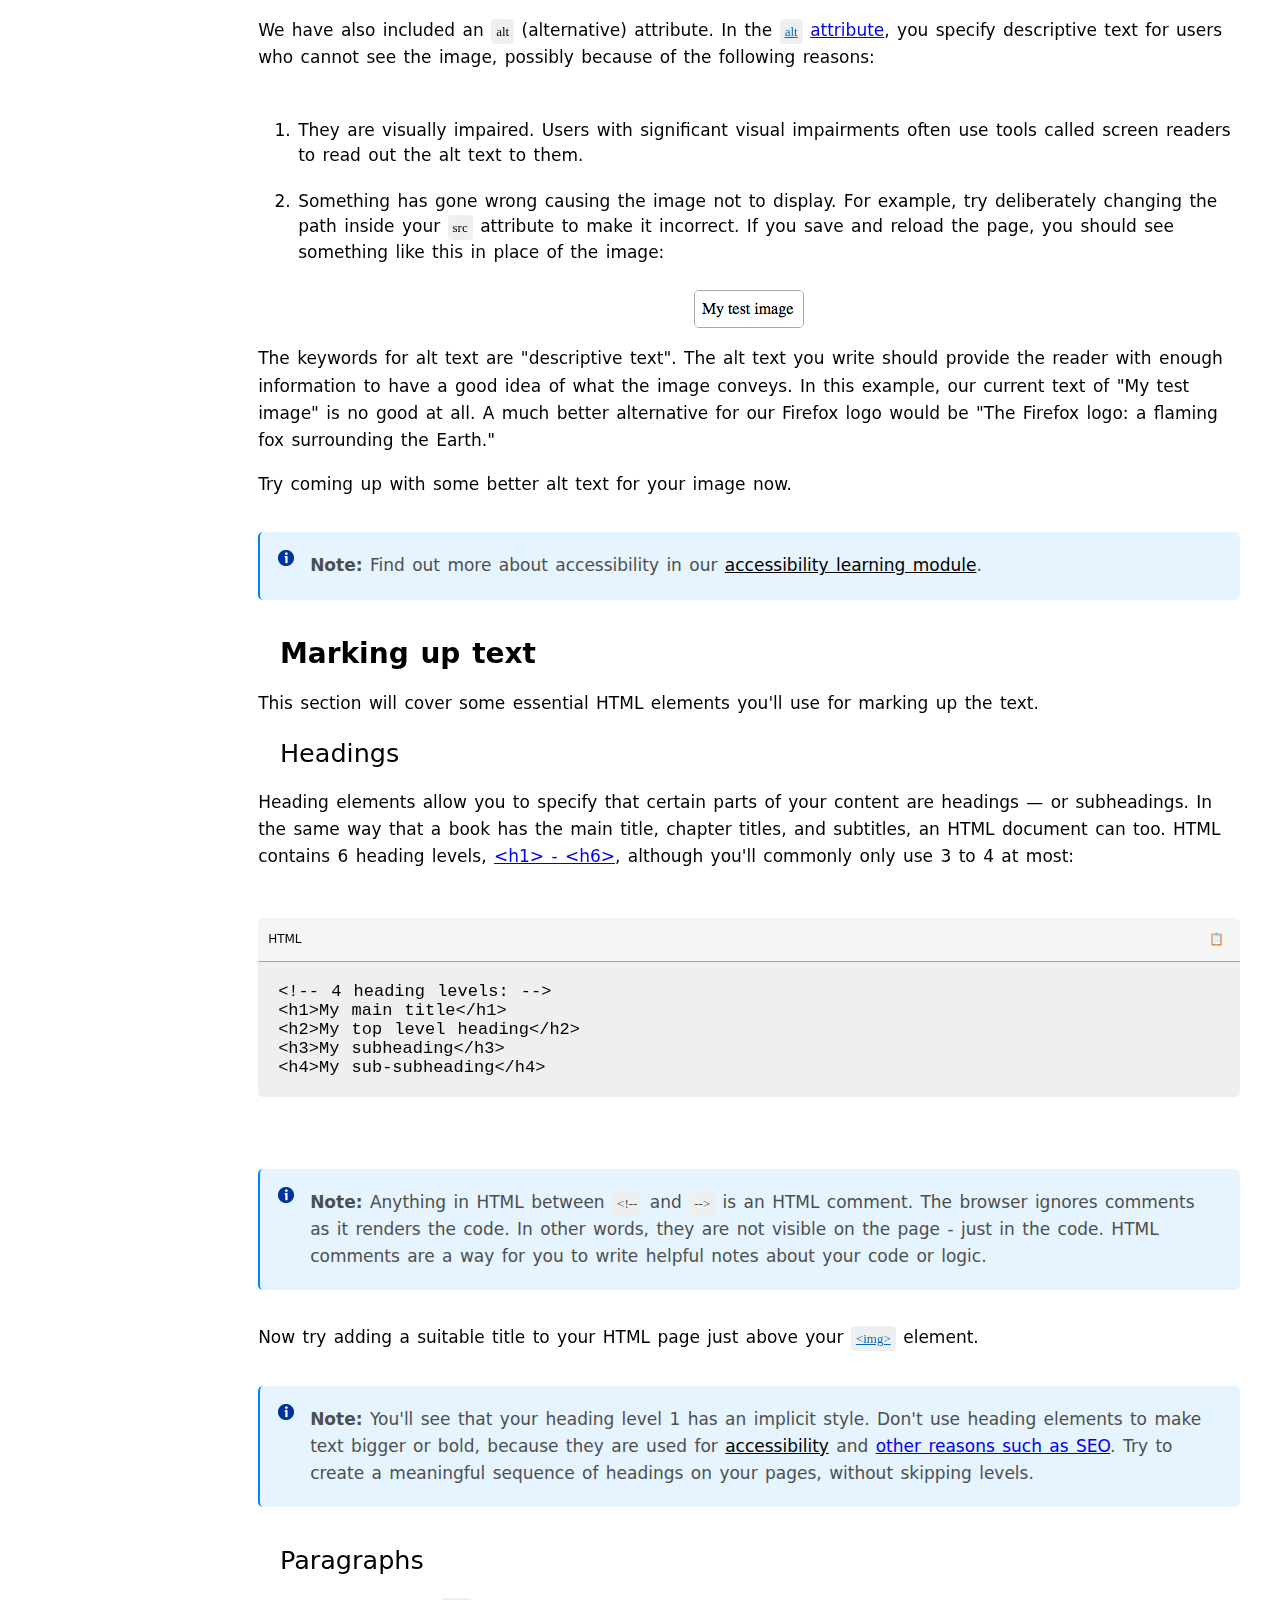
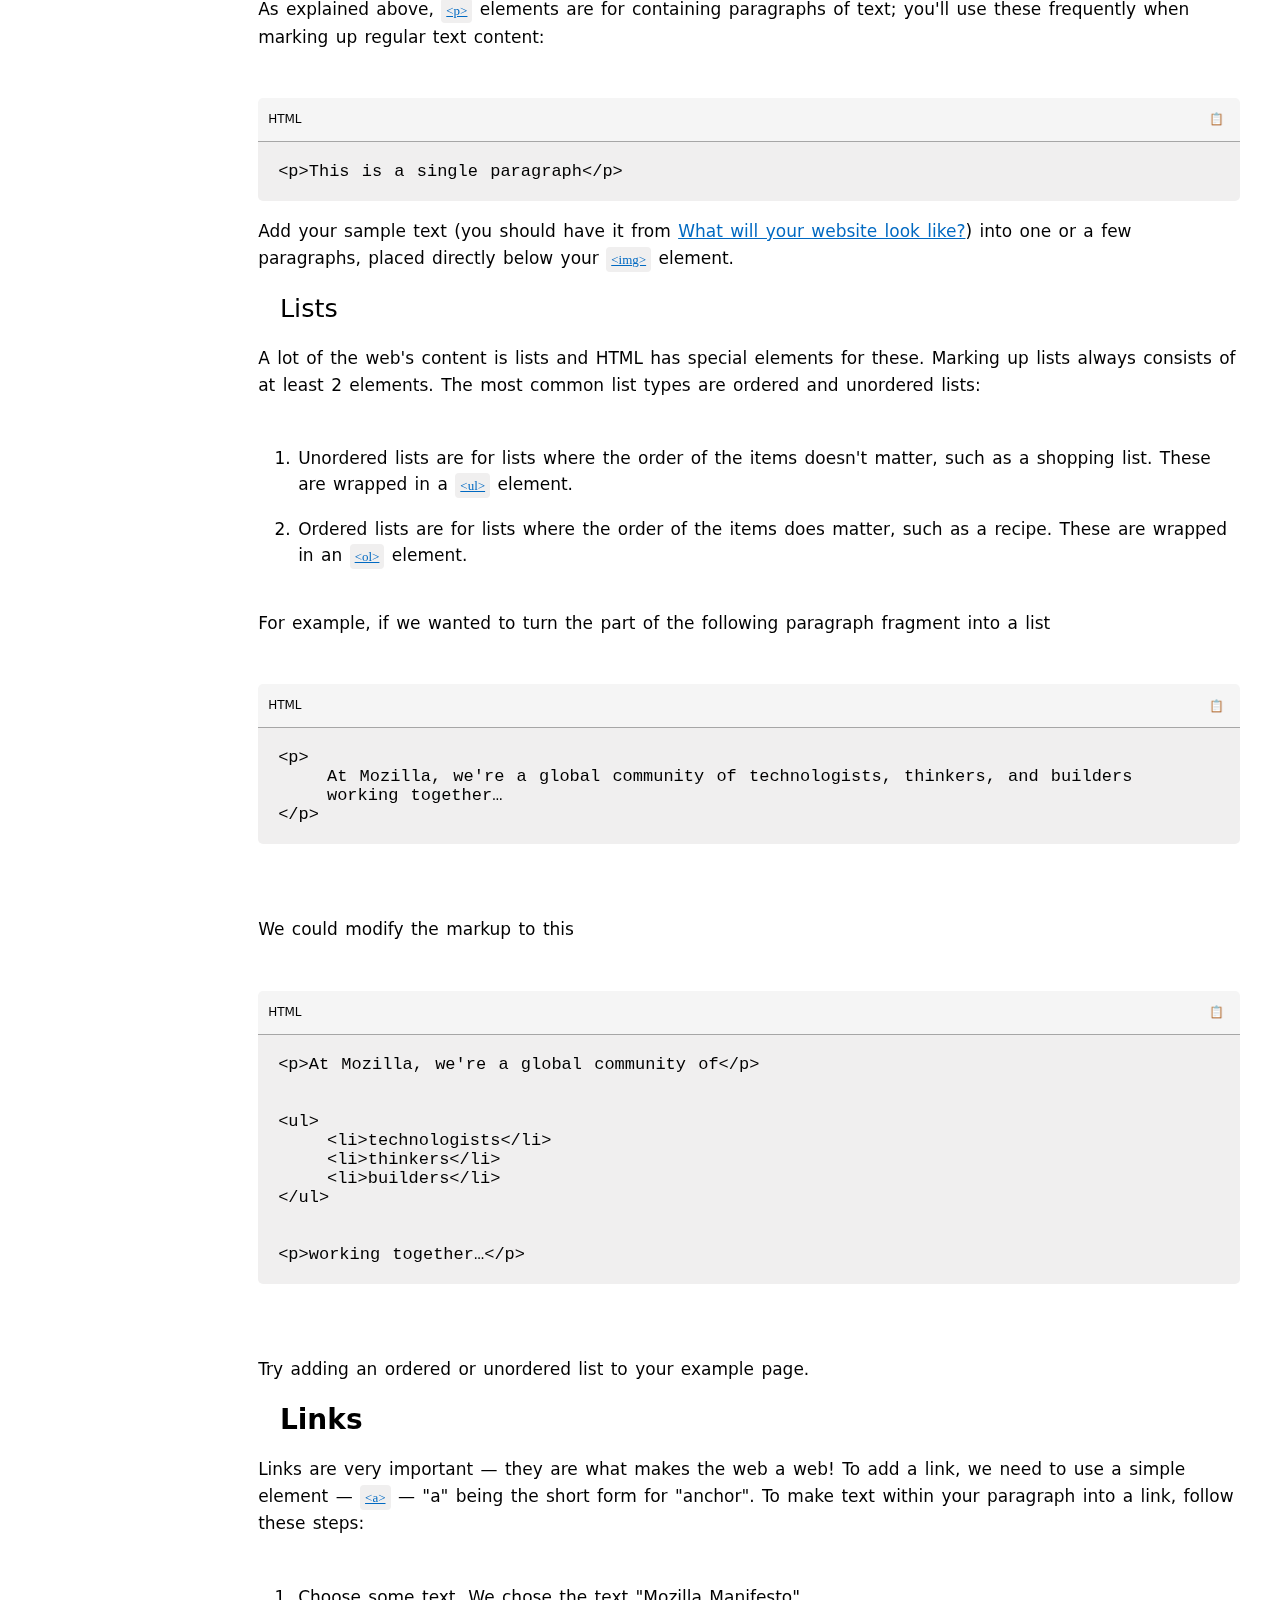
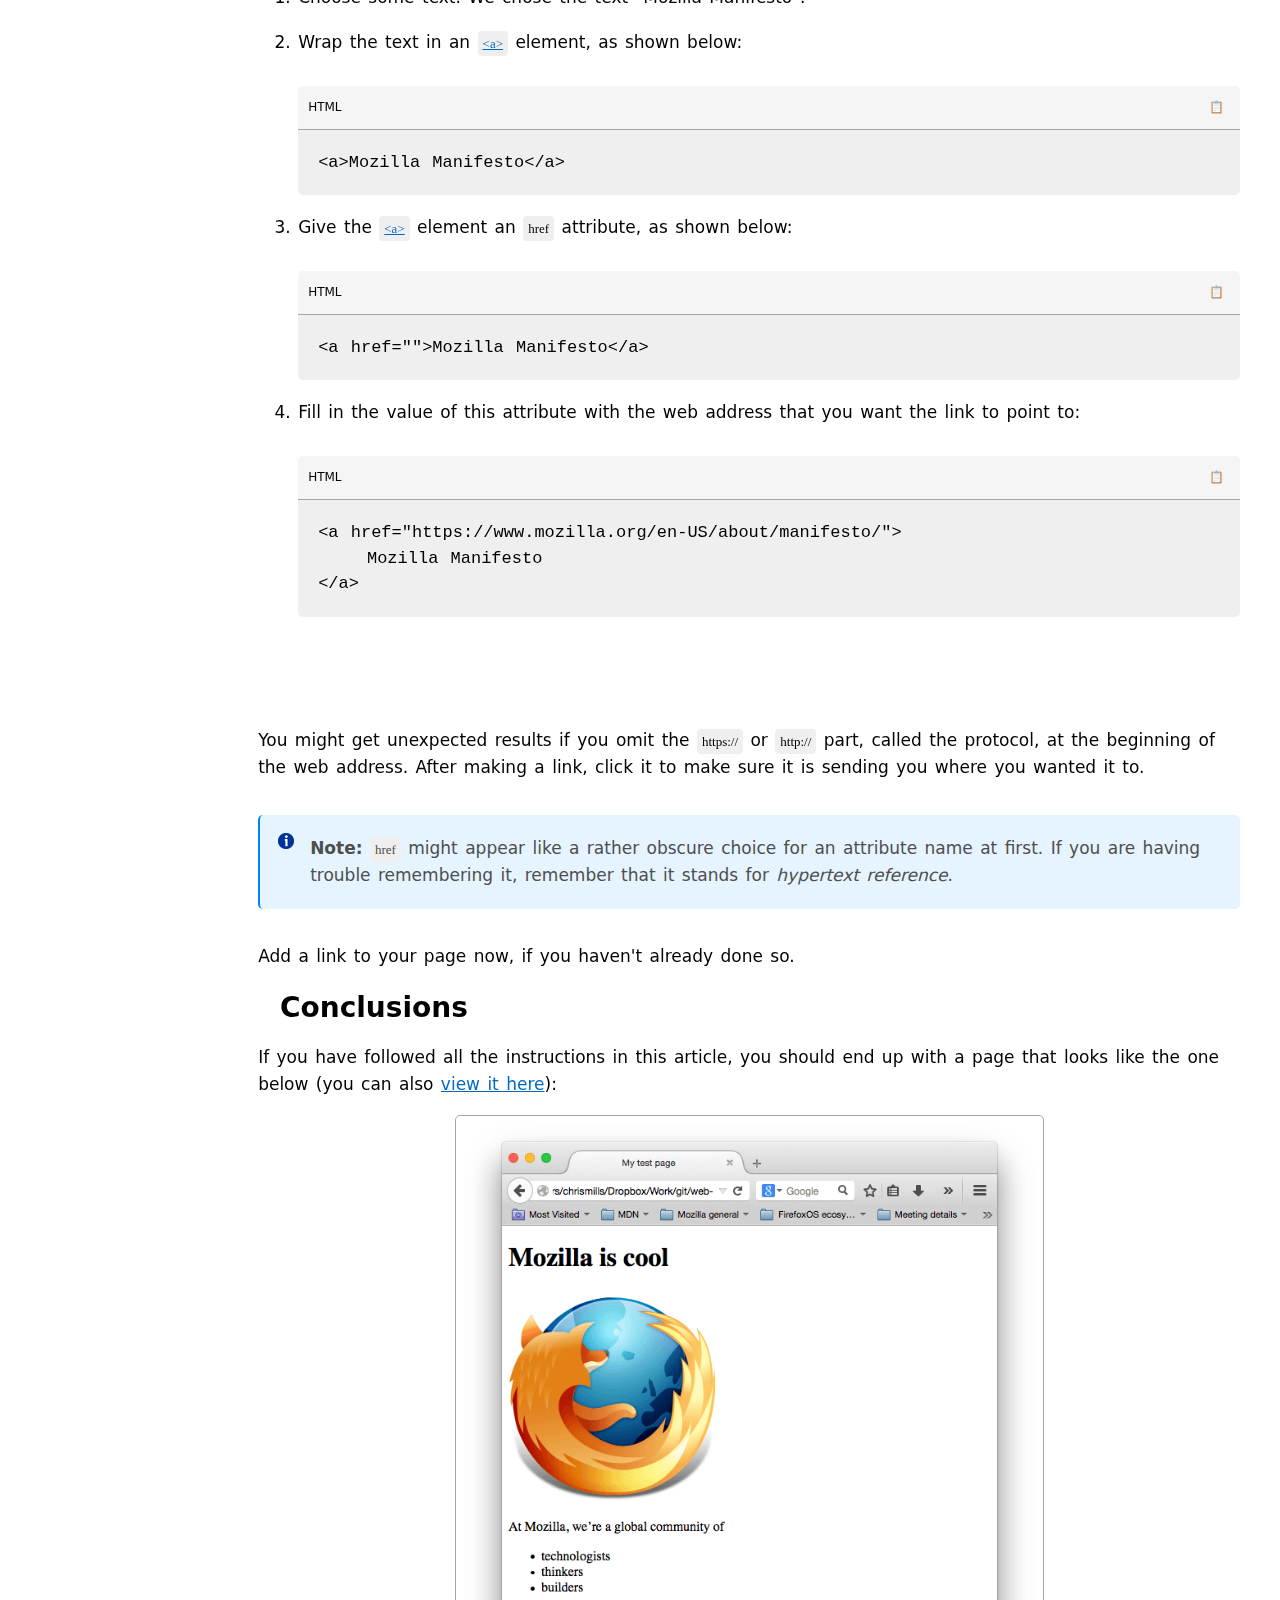
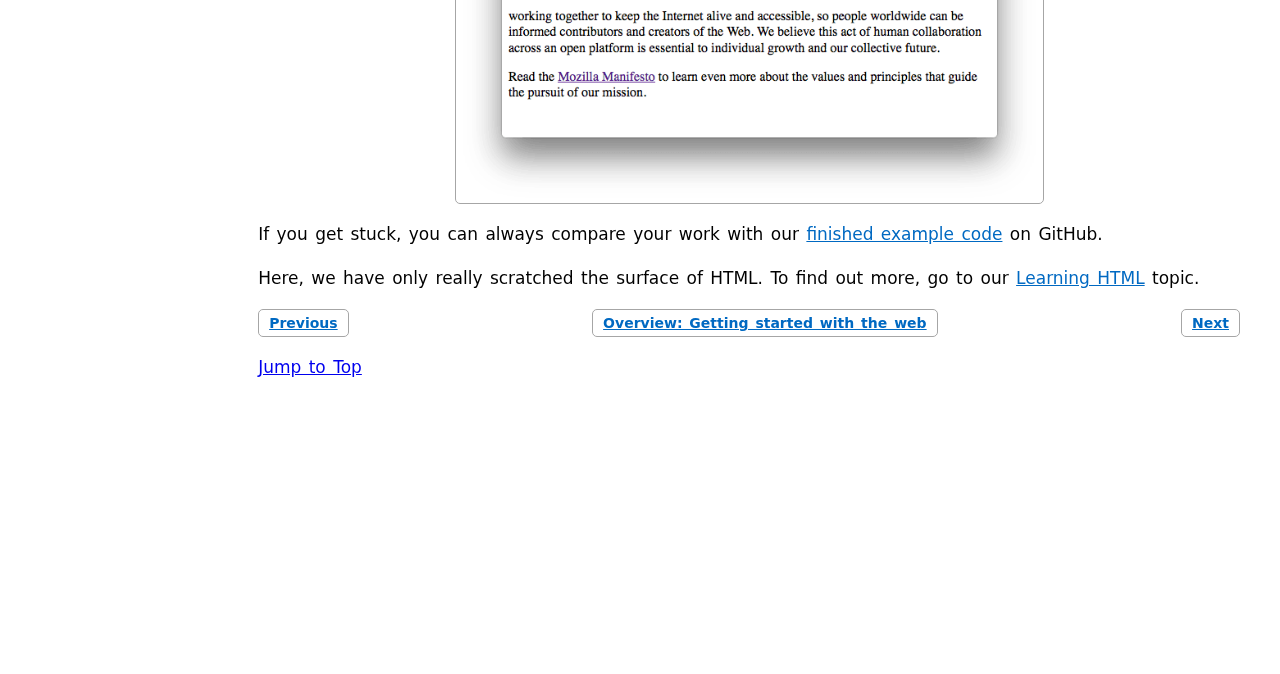
<file: Documentationpage.html>
<!DOCTYPE html>
<html lang="en">
<head>
    <meta charset="UTF-8">
    <meta name="viewport" content="width=device-width, initial-scale=1.0">
    <title>Documentation Page</title>
    <link rel="stylesheet" href="Documentationpage.css">
</head>
<body>
        
    <nav id="navbar">
        <p>In this article</p>
        <a class="nav-link" href="#HTML_Basics" class="active">HTML Basics</a>
        <a class="nav-link" href="#What_is_HTML">What is HTML?</a>
        <a class="nav-link" href="#Images">Images</a>
        <a class="nav-link" href="#Marking_up_text">Marking up text</a>
        <a class="nav-link" href="#Links">Links</a>
        <a href="#conclusion" class="nav-link">Conclusions</a>
        
    </nav>
    <main id="main-doc">
        
        <section class="main-section" id="HTML_Basics">
            <header><a href="#HTML_Basics" class="neutral">HTML Basics</a></header>
            <p>HTML (<span>H</span>yperText <span>M</span>arkup <span>L</span>anguage) is the code that is used to structure a web page and its content. For example, content could be structured within a set of paragraphs, a list of bulleted points, or using images and data tables. As the title suggests, this article will give you a basic understanding of HTML and its functions.</p>
            
        </section>
        <section class="main-section" id="What_is_HTML">
            <header><a href="#What_is_HTML" class="neutral">What is HTML?</a></header>
            <p>HTML is a markup language that defines the structure of your content. HTML consists of a series of elements, which you use to enclose, or wrap, different parts of the content to make it appear a certain way, or act a certain way. The enclosing tags can make a word or image hyperlink to somewhere else, can italicize words, can make the font bigger or smaller, and so on. For example, take the following line of content:</p>
            <code>My Cat is very grumpy</code>
            <p>If we wanted the line to stand by itself, we could specify that it is a paragraph by enclosing it in paragraph tags:</p>
            <code>&lt;p&gt;My cat is very grumpy&lt;/p&gt;</code>
            <h2 id="anatomy1"><a href="#anatomy1" class="neutral">Anatomy of an HTML element</a></h2>
            <p>Let's explore this paragraph element a bit further.</p>
            <img src="anatomy.png" alt="An anatomy of an html element">
            <p>The main parts of our element are as follows:</p>
            <ol>
                <li><span  class="list">The opening tag:</span> This consists of the name of the element (in this case, p), wrapped in opening and closing <span>angle brackets</span>. This states where the element begins or starts to take effect — in this case where the paragraph begins.</li>
                <li><span  class="list">The closing tag:</span> This is the same as the opening tag, except that it includes a forward slash before the element name. This states where the element ends — in this case where the paragraph ends. Failing to add a closing tag is one of the standard beginner errors and can lead to strange results.</li>
                <li><span  class="list">The content:</span> This is the content of the element, which in this case, is just text.</li>
                <li><span  class="list">The element:</span> The opening tag, the closing tag, and the content together comprise the element.</li>
            </ol>
            <p>Elements can also have attributes that look like the following:</p>
            <img src="anatomy1.png" alt="Elements can also look like this">
            <p>Attributes contain extra information about the element that you don't want to appear in the actual content. Here, <span class="text">class</span> is the attribute name and <span class="text">editor-note</span> is the attribute value. The <span class="text">class</span> attribute allows you to give the element a non-unique identifier that can be used to target it (and any other elements with the same <span class="text">class</span> value) with style information and other things. Some attributes have no value, such as <span class="text1">required</span>.</p>
            <p class="paragraph">Attributes that set a value always have:</p>
            <ol>
                <li>A space between it and the element name (or the previous attribute, if the element already has one or more attributes).</li>
                <li>The attribute name followed by an equal sign.</li>
                <li>The attribute value wrapped by opening and closing quotation marks.</li>
            </ol>
            <div class="bluediv">
                <img src="Untitled design.png" alt="info icon" class="infoicon">
                <p class="bluenote"><span class="bold">Note:</span> Simple attribute values that don't contain <a class="blacklink" href="https://developer.mozilla.org/en-US/docs/Glossary/ASCII">ASCII</a> whitespace (or any of the characters <span class="text">"</span> <span class="text">'</span> <span class="text">`</span> <span class="text">=</span> <span class="text">&lt;</span> <span class="text">&gt;</span>>) can remain unquoted, but it is recommended that you quote all attribute values, as it makes the code more consistent and understandable.</p>
            </div>
            <h2 id="nestingelements"><a href="#nestingelements" class="neutral">Nesting Elements</a></h2>
            <p>You can put elements inside other elements too — this is called <span class="bold">nesting</span>. If we wanted to state that our cat is <strong>very</strong> grumpy, we could wrap the word "very" in a <span class="text1">&lt;strong&gt;</span> element, which means that the word is to be strongly emphasized:</p>
            <div class="copycode">
                <div class="copyhead">
                    <p class="codetitle">HTML</p>
                    <button class="copybtn" onclick="copyText1()">📋</button>
                </div>
                <code id="copytextid1">&lt;p&gt;My cat is &lt;strong&gt;very&lt;/strong&gt; grumpy.&lt;/p&gt;</code>
            </div>
            <p>You do however need to make sure that your elements are properly nested. In the example above, we opened the <span class="text1">&lt;p&gt;</span> element first, then the <span class="text1">&lt;strong&gt;</span> element; therefore, we have to close the <span class="text1">&lt;strong&gt;</span> element first, then the <span class="text1">&lt;p&gt;</span> element. The following is incorrect:</p>
            <div class="copycode">
                <div class="copyhead">
                    <p class="codetitle">HTML</p>
                    <button class="copybtn" onclick="copyText2()">📋</button>
                </div>
                <div class="bottomcode">
                    <code id="copytextid2" class="wrongcode">&lt;p&gt;My cat is &lt;strong&gt;very grumpy.&lt;/p&gt;&lt;/strong&gt;</code>
                    <p class="erroricon">⛔</p>
                </div>
            </div>
            <p>The elements have to open and close correctly so that they are clearly inside or outside one another. If they overlap as shown above, then your web browser will try to make the best guess at what you were trying to say, which can lead to unexpected results. So don't do it!</p>
            <h2 id="voidelements"><a class="neutral" href="#voidelements">Void Elements</a></h2>
            <p>Some elements have no content and are called <a href="https://developer.mozilla.org/en-US/docs/Glossary/Void_element">void elements</a>. Take the <span class="text1">&lt;img&gt;</span> element that we already have in our HTML page:</p>
            <div class="copycode">
                <div class="copyhead">
                    <p class="codetitle">HTML</p>
                    <button class="copybtn" onclick="copyText3()">📋</button>
                </div>
                <code id="copytextid3">&lt;img src="images/firefox-icon.png" alt="My test image" /&gt;</code>
            </div>
            <p>This contains two attributes, but there is no closing <span class="text">&lt;/img&gt;</span> tag and no inner content. This is because an image element doesn't wrap content to affect it. Its purpose is to embed an image in the HTML page in the place it appears.</p>
            <h2 id="anatomy2"><a href="#anatomy2" class="neutral">Anatomy of an HTML document</a></h2>
            <p>That wraps up the basics of individual HTML elements, but they aren't handy on their own. Now we'll look at how individual elements are combined to form an entire HTML page. Let's revisit the code we put into our <span class="text">index.html</span> example (which we first met in the <a href="https://developer.mozilla.org/en-US/docs/Learn/Getting_started_with_the_web/Dealing_with_files">Dealing with</a> files article):</p>
            <div class="copycode">
                <div class="copyhead">
                    <p class="codetitle">HTML</p>
                    <button class="copybtn" onclick="copyText4()">📋</button>
                </div>
                <pre><code id="copytextid4">&lt;!doctype html&gt;
&lt;html lang="en-US"&gt;
  &lt;head&gt;
    &lt;meta charset="utf-8" /&gt;
    &lt;meta name="viewport" content="width=device-width" /&gt;
    &lt;title&gt;My test page&lt;/title&gt;
  &lt;/head&gt;
 &lt;body&gt;
   &lt;img src="images/firefox-icon.png" alt="My test image" /&gt;
 &lt;/body&gt;
&lt;/html&gt;</code>
                </pre>
            </div>
            <p>Here, we have the following:</p>
            <ul>
                <li><span class="text">&lt;!DOCTYPE html&gt;</span> — <a href="https://developer.mozilla.org/en-US/docs/Glossary/Doctype">doctype</a>. It is a required preamble. In the mists of time, when HTML was young (around 1991/92), doctypes were meant to act as links to a set of rules that the HTML page had to follow to be considered good HTML, which could mean automatic error checking and other useful things. However, these days, they don't do much and are basically just needed to make sure your document behaves correctly. That's all you need to know for now.</li>
                <li><span class="text">&lt;html&gt;&lt;/html&gt;</span> — the <span class="text1">&lt;html&gt;</span> element. This element wraps all the content on the entire page and is sometimes known as the root element. It also includes the <span class="text">lang</span> attribute, setting the primary language of the document.</li>
                <li><span class="text">&lt;head&gt;&lt;/head&gt;</span> — the <span class="text1">&lt;head&gt;</span> element. This element acts as a container for all the stuff you want to include on the HTML page that isn't the content you are showing to your page's viewers. This includes things like <a href="https://developer.mozilla.org/en-US/docs/Glossary/Keyword">keywords</a> and a page description that you want to appear in search results, CSS to style our content, character set declarations, and more.</li>
                <li><span class="text">&lt;meta charset="utf-8"&gt;</span> — This element sets the character set your document should use to UTF-8 which includes most characters from the vast majority of written languages. Essentially, it can now handle any textual content you might put on it. There is no reason not to set this, and it can help avoid some problems later on.</li>
                <li><span class="text">&lt;meta name="viewport" content="width=device-width"&gt;</span> — This <a href="">viewport element</a> ensures the page renders at the width of viewport, preventing mobile browsers from rendering pages wider than the viewport and then shrinking them down.</li>
                <li><span class="text">&lt;title&gt;&lt;/title&gt;</span> — the <span class="text1">&lt;title&gt;</span> element. This sets the title of your page, which is the title that appears in the browser tab the page is loaded in. It is also used to describe the page when you bookmark/favorite it.</li>
                <li><span class="text">&lt;body&gt;&lt;/body&gt;</span> — the <span class="text1">&lt;body&gt;</span> element. This contains all the content that you want to show to web users when they visit your page, whether that's text, images, videos, games, playable audio tracks, or whatever else.</li>
            </ul>
        </section>
        <section class="main-section" id="Images">
            <header><a href="#Images" class="neutral">Images</a></header>
            <p>Let's turn our attention to the <span class="text1">&gt;img&lt;</span> element again:</p>
            <div class="copycode">
                <div class="copyhead">
                    <p class="codetitle">HTML</p>
                    <button class="copybtn" onclick="copyText5()">📋</button>
                </div>
                <code id="copytextid5">&lt;img src="images/firefox-icon.png" alt="My test image" /&gt;</code>
            </div>
            <p>As we said before, it embeds an image into our page in the position it appears. It does this via the <span class="text">src</span> (source) attribute, which contains the path to our image file.</p>
            <p>We have also included an <span class="text">alt</span> (alternative) attribute. In the <span class="text1">alt</span> <a href="https://developer.mozilla.org/en-US/docs/Web/HTML/Element/img#authoring_meaningful_alternate_descriptions">attribute</a>, you specify descriptive text for users who cannot see the image, possibly because of the following reasons:</p>
            <ol>
                <li>They are visually impaired. Users with significant visual impairments often use tools called screen readers to read out the alt text to them.</li>
                <li>Something has gone wrong causing the image not to display. For example, try deliberately changing the path inside your <span class="text">src</span> attribute to make it incorrect. If you save and reload the page, you should see something like this in place of the image:</li>
            </ol>
            <img class="alttext" src="alt-text-example.png" alt="alternative description example">
            <p>The keywords for alt text are "descriptive text". The alt text you write should provide the reader with enough information to have a good idea of what the image conveys. In this example, our current text of "My test image" is no good at all. A much better alternative for our Firefox logo would be "The Firefox logo: a flaming fox surrounding the Earth."</p>
            <p>Try coming up with some better alt text for your image now.</p>
            <div class="bluediv">
                <img src="Untitled design.png" alt="info icon" class="infoicon">
                <p class="bluenote"><span class="bold">Note:</span> Find out more about accessibility in our <a class="blacklink" href="https://developer.mozilla.org/en-US/docs/Learn/Accessibility">accessibility learning module</a>.</p>
            </div>
        </section>
        <section class="main-section" id="Marking_up_text">
            <header><a href="#Marking_up_text" class="neutral">Marking up text</a></header>
            <p>This section will cover some essential HTML elements you'll use for marking up the text.</p>
            <h2 id="heading"><a href="#heading" class="neutral">Headings</a></h2>
            <p>Heading elements allow you to specify that certain parts of your content are headings — or subheadings. In the same way that a book has the main title, chapter titles, and subtitles, an HTML document can too. HTML contains 6 heading levels, <a href="https://developer.mozilla.org/en-US/docs/Web/HTML/Element/Heading_Elements">&lt;h1&gt; - &lt;h6&gt;</a>, although you'll commonly only use 3 to 4 at most:</p>
            <div class="copycode">
                <div class="copyhead">
                    <p class="codetitle">HTML</p>
                    <button class="copybtn" onclick="copyText6()">📋</button>
                </div>
                <pre><code id="copytextid6">&lt;!-- 4 heading levels: --&gt;
&lt;h1&gt;My main title&lt;/h1&gt;
&lt;h2&gt;My top level heading&lt;/h2&gt;
&lt;h3&gt;My subheading&lt;/h3&gt;
&lt;h4&gt;My sub-subheading&lt;/h4&gt;</code>
                </pre>
            </div>
            <div class="bluediv">
                <img class="infoicon" src="Untitled design.png" alt="info icon">
                <p class="bluenote"><span class="bold">Note:</span> Anything in HTML between <span class="text">&lt;!--</span> and <span class="text">--&gt;</span> is an HTML comment. The browser ignores comments as it renders the code. In other words, they are not visible on the page - just in the code. HTML comments are a way for you to write helpful notes about your code or logic.</p>
            </div>
            <p>Now try adding a suitable title to your HTML page just above your <span class="text1">&lt;img&gt;</span> element.</p>
            <div class="bluediv">
                <img class="infoicon" src="Untitled design.png" alt="info icon">
                <p class="bluenote"><span class="bold">Note:</span> You'll see that your heading level 1 has an implicit style. Don't use heading elements to make text bigger or bold, because they are used for <a href="https://developer.mozilla.org/en-US/docs/Learn/Accessibility/HTML#text_content" class="blacklink">accessibility</a> and <a href="https://developer.mozilla.org/en-US/docs/Learn/HTML/Introduction_to_HTML/HTML_text_fundamentals#why_do_we_need_structure">other reasons such as SEO</a>. Try to create a meaningful sequence of headings on your pages, without skipping levels.</p>
            </div>
            <h2 id="paragraph"><a href="#paragraph" class="neutral">Paragraphs</a></h2>
            <p>As explained above, <span class="text1">&lt;p&gt;</span> elements are for containing paragraphs of text; you'll use these frequently when marking up regular text content:</p>
            <div class="copycode">
                <div class="copyhead">
                    <p class="codetitle">HTML</p>
                    <button class="copybtn" onclick="copyText7()">📋</button>
                </div>
                <code id="copytextid7">&lt;p&gt;This is a single paragraph&lt;/p&gt;</code>
            </div>
            <p>Add your sample text (you should have it from <a href="https://developer.mozilla.org/en-US/docs/Learn/Getting_started_with_the_web/What_will_your_website_look_like" id="bluelink">What will your website look like?</a>) into one or a few paragraphs, placed directly below your <span class="text1">&lt;img&gt;</span> element.</p>
            <h2 id="lists"><a href="#lists" class="neutral">Lists</a></h2>
            <p>A lot of the web's content is lists and HTML has special elements for these. Marking up lists always consists of at least 2 elements. The most common list types are ordered and unordered lists:</p>
            <ol>
                <li>Unordered lists are for lists where the order of the items doesn't matter, such as a shopping list. These are wrapped in a <span class="text1">&lt;ul&gt;</span> element.</li>
                <li>Ordered lists are for lists where the order of the items does matter, such as a recipe. These are wrapped in an <span class="text1">&lt;ol&gt;</span> element.</li>
            </ol>
            <p>For example, if we wanted to turn the part of the following paragraph fragment into a list</p>
            <div class="copycode">
                <div class="copyhead">
                    <p class="codetitle">HTML</p>
                    <button class="copybtn" onclick="copyText8()">📋</button>
                </div>
                <pre><code id="copytextid8">&lt;p&gt;  
    At Mozilla, we're a global community of technologists, thinkers, and builders
    working together…
&lt;/p&gt;</code>
            </pre></div>
            
            <p>We could modify the markup to this</p>
            <div class="copycode">
                <div class="copyhead">
                    <p class="codetitle">HTML</p>
                    <button class="copybtn" onclick="copyText9()">📋</button>
                </div>
                <pre><code id="copytextid9">&lt;p&gt;At Mozilla, we're a global community of&lt;/p&gt;


&lt;ul&gt;
    &lt;li&gt;technologists&lt;/li&gt;
    &lt;li&gt;thinkers&lt;/li&gt;
    &lt;li&gt;builders&lt;/li&gt;
&lt;/ul&gt;


&lt;p&gt;working together…&lt;/p&gt;</code>
                        </pre>
                    </div>
            </div>
            <p>Try adding an ordered or unordered list to your example page.</p>
        </section>
        <section class="main-section" id="Links">
            <header><a href="#Links" class="neutral">Links</a></header>
            <p>Links are very important — they are what makes the web a web! To add a link, we need to use a simple element — <span class="text1">&lt;a&gt;</span> — "a" being the short form for "anchor". To make text within your paragraph into a link, follow these steps:</p>
            <ol>
                <li>Choose some text. We chose the text "Mozilla Manifesto".</li>
                <li>
                    Wrap the text in an <span class="text1">&lt;a&gt;</span> element, as shown below:
                    <div class="copycode">
                        <div class="copyhead">
                            <p class="codetitle">HTML</p>
                            <button class="copybtn" onclick="copyText10()">📋</button>
                        </div>
                        <code id="copytextid10">&lt;a&gt;Mozilla Manifesto&lt;/a&gt;</code>
                    </div>
                </li>
                <li>
                    Give the <span class="text1">&lt;a&gt;</span> element an <span class="text">href</span> attribute, as shown below:
                    <div class="copycode">
                        <div class="copyhead">
                            <p class="codetitle">HTML</p>
                            <button class="copybtn" onclick="copyText11()">📋</button>
                        </div>
                        <code id="copytextid11">&lt;a href=""&gt;Mozilla Manifesto&lt;/a&gt;</code>
                    </div>
                </li>
                <li>Fill in the value of this attribute with the web address that you want the link to point to:
                    <div class="copycode">
                        <div class="copyhead">
                            <p class="codetitle">HTML</p>
                            <button class="copybtn" onclick="copyText12()">📋</button>
                        </div>
                        <pre><code id="copytextid12">&lt;a href="https://www.mozilla.org/en-US/about/manifesto/"&gt;  
    Mozilla Manifesto
&lt;/a&gt;</code>
                    </pre></div>
                </li>
            </ol>
            <p>You might get unexpected results if you omit the <span class="text">https://</span> or <span class="text">http://</span> part, called the protocol, at the beginning of the web address. After making a link, click it to make sure it is sending you where you wanted it to.</p>
            <div class="bluediv">
                <img class="infoicon" src="Untitled design.png" alt="info icon">
                <p class="bluenote"><span class="bold">Note:</span> <span class="text">href</span> might appear like a rather obscure choice for an attribute name at first. If you are having trouble remembering it, remember that it stands for <span style="font-style: italic;">hypertext reference</span>.</p>
            </div>
            <p>Add a link to your page now, if you haven't already done so.</p>
        </section>
        <section class="main-section" id="conclusion">
            <header><a href="#conclusion" class="neutral">Conclusions</a></header>
            <p>If you have followed all the instructions in this article, you should end up with a page that looks like the one below (you can also <a href="https://mdn.github.io/beginner-html-site/" id="bluelink">view it here</a>):</p>
            <img src="conclusionimage.png" alt="Mozilla is cool" class="conimage">
            <p>If you get stuck, you can always compare your work with our <a href="https://github.com/mdn/beginner-html-site/blob/main/index.html" id="bluelink">finished example code</a> on GitHub.</p>
            <p>Here, we have only really scratched the surface of HTML. To find out more, go to our <a href="https://developer.mozilla.org/en-US/docs/Learn/HTML" id="bluelink">Learning HTML</a> topic.</p>
        </section>

        <div class="butdiv">
            <a href="https://developer.mozilla.org/en-US/docs/Learn/Getting_started_with_the_web/Dealing_with_files" id="bluelink" class="butlink">Previous</a>
            <a href="https://developer.mozilla.org/en-US/docs/Learn/Getting_started_with_the_web" id="bluelink" class="butlink">Overview: Getting started with the web</a>
            <a href="https://developer.mozilla.org/en-US/docs/Learn/Getting_started_with_the_web/CSS_basics" id="bluelink" class="butlink">Next</a>
        </div>

        <div>

        </div>

        <a href="#HTML_Basics" class="">Jump to Top</a>
    </main>

    
    <script src="Documentationpage.js"></script>
<!-- 
    <footer>
        <div id="bottomdiv">
            <div class="upperbottom">
                <div id="bottom1div">
                    <div>
                        <h3><a href="https://developer.mozilla.org/" class="">mdn</a></h3>
                        <p>Your blueprint for a better internet.</p>
                    </div>
                    <div>
                        
                    </div>
                </div>
                <div id="bottom2div">
                
                </div>
            </div>
            <div id="bottom3div"></div>
            <div id="bottom4div"></div>
        </div>
    </footer> 
-->
</body>

</html>
</file>
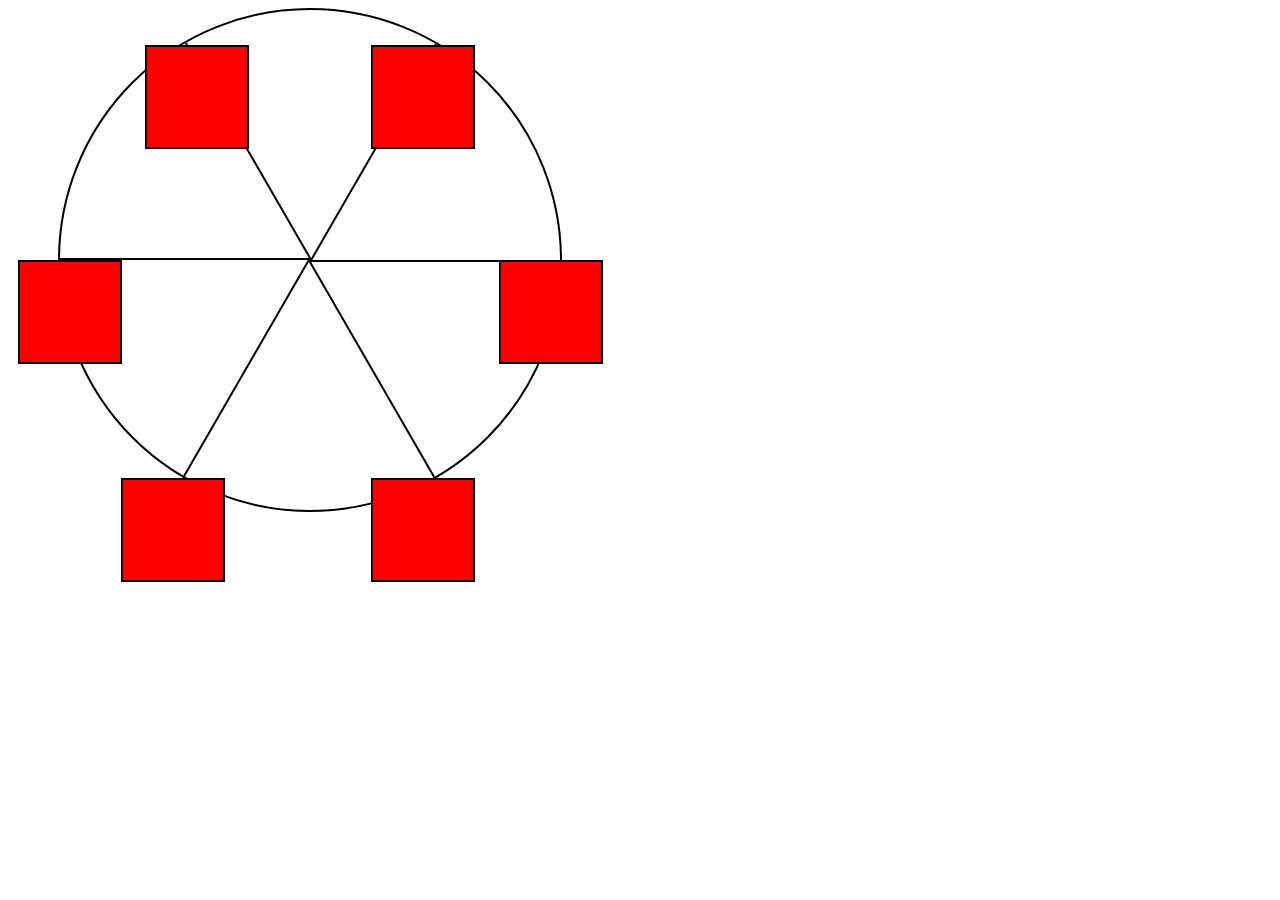
<file: Ferriswheel.html>
<!DOCTYPE html>
<html lang="en">
  <head>
    <meta charset="UTF-8">
    <title>Ferris Wheel</title>
    <link rel="stylesheet" href="Ferriswheel.css">
  </head>
  <body>
    <div class="wheel">
      <span class="line"></span>
      <span class="line"></span>
      <span class="line"></span>
      <span class="line"></span>
      <span class="line"></span>
      <span class="line"></span>

      <div class="cabin"></div>
      <div class="cabin"></div>
      <div class="cabin"></div>
      <div class="cabin"></div>
      <div class="cabin"></div>
      <div class="cabin"></div>
    </div>
  </body>
</html>
</file>
<file: Documentationpage.css>
*{
    box-sizing: border-box;
}
html{
    scroll-behavior: smooth;
    overflow-x: hidden;
}

body{
    position: relative;
    margin-bottom: 10%;
    font-size: 17px;
    display: flex;
    margin-right: 40px;
    font-weight: light;
    word-spacing: 2px;
    font-family: system-ui, -apple-system, BlinkMacSystemFont, 'Segoe UI', Roboto, Oxygen, Ubuntu, Cantarell, 'Open Sans', 'Helvetica Neue', sans-serif;
}
p{
    line-height: 1.6;
}
header{
    font-weight: bold;
    font-size: 28px;
    margin: 20px 0 20px 0;
}
code{
    background-color: #f0efef;
    padding: 20px 20px;
    width: 100%;
    display: block;
    border-radius: 5px;
    
}
h2{
    font-weight: lighter;
}
img{
    width: 100%;
    display: block;
    height: auto;
    margin: 0 auto;
    border-radius: 5px;
}
li{
    padding: 10px 0;
    line-height: 1.5;
    
}
ol{
    padding-top: 20px;
    padding-bottom: 15px;
    margin-bottom: 0;
}
.list{
    font-weight: 500;
}
.text, .text1{
    font-weight: lighter;   
    font-size: 13px;
    background-color: #f0efef;
    border-radius: 4px;
    padding: 5px 5px;
    font-family: 'Lucida Console';
}

.text1{
    color: #0069c2;
    text-decoration-line: underline;
}
.paragraph{
    margin-top: 40px;
}


#navbar{
    position:sticky;
    height: 70vh;
    top: 0;
    left: 0;
    display: flex;
    flex-direction: column;
    color: black;
    padding: 30px 30px 50px 40px;
    width: auto;
    background-color: white;
    flex-shrink: 0;
    z-index: 0;
}


#navbar .nav-link{
    text-decoration-line: none;
    padding-bottom: 10px;
    padding-top: 10px;
    margin-right: 0;
    color: black;
    border-left:  2px solid #e5e5e5;
    transition: all 0.2s ;
}
#navbar ul li{
    padding: 10px 0 10px 0 ;
}
#navbar ul{
    padding: 0;
}
#navbar a{
    padding: 10px;
}
a:visited{
    color: black;
}
#navbar a:active{
    background-color: #f099bd; 
    font-weight: bolder;
    border-left: 2px solid red;
    border-bottom-right-radius: 5px;
    border-top-right-radius: 5px;
}

.neutral {
    text-decoration: none; /* Ensure no underline initially */
    color: black;
}

.neutral:hover {
    text-decoration: underline; /* Underline on hover */
    cursor: pointer;   
}

.neutral::before {
    pointer-events: none; /* Prevent interaction with the pseudo-element */
    content: "#"; /* Content of the pseudo-element */
    position: relative; 
    margin-right: 5px;
    font-size: 20px;
    font-weight: bold;
    opacity: 0; /* Initially invisible */
    transition: opacity 0.3s ease; /* Smooth transition for opacity */
    text-decoration: none; /* Ensure no underline */
    display: inline-block; /* Ensure it is treated as a separate block */
}

.neutral:hover::before {
    opacity: 0.5; /* Make visible on hover */
}



#navbar .nav-link:hover{
    color: red;
}



main{
    z-index: 0;
    margin-bottom: 10%;
    padding-left: 20px;
    flex-shrink: 1;
    flex-grow: 1;
    overflow-x: auto;
}

#navbar .active{
    color: red;
    background-color: #ffc8dd;
    border-top-right-radius: 5px ;
    border-bottom-right-radius: 5px;
    border-left: 4px solid #c1121f;
}

.bluenote{
    background-color: #e5f4ff;
    color: #4e4e4e;
    padding: 20px 20px 20px 20px;
}
.blacklink{
    color: #000000;
}
.bold{
    font-weight: bold;
}
.copycode{
    overflow: hidden;
}
.copycode code{
    border-top-left-radius: 0;
    border-top-right-radius: 0;
    overflow: auto;
    
}
.copybtn{
    background-color: whitesmoke;
    margin-right: 10px;
    border: none;
    cursor: pointer;
   font-size: 12px;
}
.codetitle{
    font-size: 12px;
    margin-left: 10px;
    border: none;
}
.copyhead{
    display: flex;
    background-color: whitesmoke;
    justify-content: space-between;
    margin-top: 30px;
    
    border-bottom: 1px solid #a6a6a6;
    border-top-left-radius: 5px;
    border-top-right-radius: 5px;
}
.wrongcode{
    background-color: #ffe5ec;
}
.bottomcode{
    display: flex;
    background-color: #ffe5ec;
    border-bottom-right-radius: 5px;
    border-bottom-left-radius: 5px;
    
}
.erroricon{
    padding-right: 10px;
}


pre{
    margin-top: 0;
    overflow: auto;
    width: 100%;
}

.bluediv{
    display: flex;
    position: relative;
    
}
.bluediv p{
    padding-left: 50px;
    border-left:2px solid #0085f2;
    border-radius: 5px;
    width: 100%;
}
.infoicon{
    height: 16px;
    width: 16px;
    position: absolute;
    left: 20px;
    margin-top: 35px;
    
}

#bluelink{
    color: #0069c2;
}
.alttext{
    display: block;
    width: auto;
    height: auto;
    margin: auto;
    border: 1px solid #a6a6a6;
    border-radius: 5px;
}

.conimage{
    width: 100%;
    max-width: 60%;
    height: auto;
    margin: 0 auto;
    padding: auto;
    border: 1px solid #a6a6a6;
    border-radius: 5px;
    display: block;
}

.butdiv{
    display: flex;
    justify-content: space-between;
    margin-bottom: 20px;
}

.butlink{
    border: 1px solid #a6a6a6;
    padding: 5px 10px;
    border-radius: 5px;
    font-size: 14px;
    font-weight: bold;
    
}

footer{
    background-color: #f9f9fb;
    margin-right: -10px;
}

footer div{
    position: relative;
    left: 0;
    margin-left: -8px;
    padding-left: 10px;
    margin-right: -20px;
    padding-right: 10px;
    width: 100%;
    background-color: #f9f9fb;
    
}

#bottomdiv{
    
    margin-left: 3px;
    padding-top: 20px;
}

#bottom1div{
    padding-bottom: 10px;
}

#bottom1div p{
    line-height: 0;
}

#bottom1div a{
    text-decoration-line: none;
    cursor: pointer;
}

.upperbottom{
    display: flex;
}

#bottom3div{
    background-color: #cdcdcd;
    height: 1px;
    width: 100%;
}

@media (max-width: 768px){
    #navbar{
        display: none;
        
    }
    #main-doc{
        margin: 0 auto;
        width: 100%;
    }
    body{
        font-size: 12px;
    }
    .butlink{
        font-size: 8px;
    }
    header{
        font-size: 20px;
    }
    .neutral::before {
        font-size: 12px;
    }
}
</file>
<file: Ferriswheel.css>
.wheel {
    border: 2px solid black;
    border-radius: 50%;
    margin-left: 50px;
    position: absolute;
    height: 55vw;
    width: 55vw;
    max-width: 500px;
    max-height: 500px;
    animation-name: wheel;
    animation-duration: 10s;
    animation-iteration-count: infinite;
    animation-timing-function: linear;
  }
  
  .line {
    background-color: black;
    width: 50%;
    height: 2px;
    position: absolute;
    top: 50%;
    left: 50%;
    transform-origin: 0% 0%;
  }
  
  .line:nth-of-type(2) {
    transform: rotate(60deg);
  }
  .line:nth-of-type(3) {
    transform: rotate(120deg);
  }
  .line:nth-of-type(4) {
    transform: rotate(180deg);
  }
  .line:nth-of-type(5) {
    transform: rotate(240deg);
  }
  .line:nth-of-type(6) {
    transform: rotate(300deg);
  }
  
  .cabin {
    background-color: red;
    width: 20%;
    height: 20%;
    position: absolute;
    border: 2px solid;
    transform-origin: 50% 0%;
    animation: cabins 10s ease-in-out infinite;
  }
  
  .cabin:nth-of-type(1) {
    right: -8.5%;
    top: 50%;
  }
  .cabin:nth-of-type(2) {
    right: 17%;
    top: 93.5%;
  }
  .cabin:nth-of-type(3) {
    right: 67%;
    top: 93.5%;
  }
  .cabin:nth-of-type(4) {
    left: -8.5%;
    top: 50%;
  }
  .cabin:nth-of-type(5) {
    left: 17%;
    top: 7%;
  }
  .cabin:nth-of-type(6) {
    right: 17%;
    top: 7%;
  }
  
  @keyframes wheel {
     0% {
       transform: rotate(0deg);
     }
     100% {
       transform: rotate(360deg);
     }
  }
  
  @keyframes cabins {
    0% {
      transform: rotate(0deg);
    }
    25% {
      background-color: yellow;
    }
    50% {
      background-color: purple;
    }
    75%{
      background-color: yellow;
    }
    100% {
      transform: rotate(-360deg);
    }
  }
</file>
